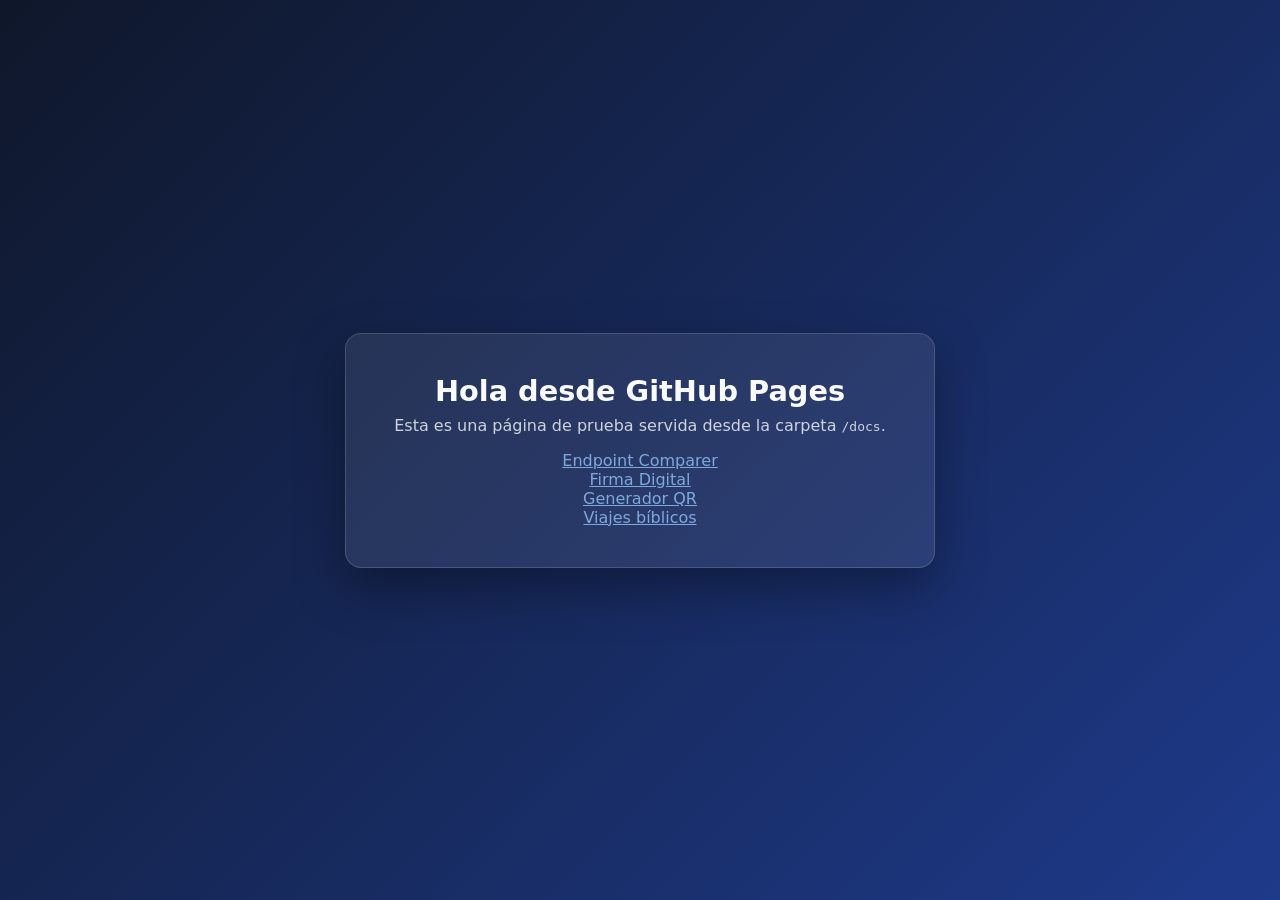
<file: docs/index.html>
<!DOCTYPE html>
<html lang="es">
<head>
  <meta charset="UTF-8">
  <meta name="viewport" content="width=device-width, initial-scale=1.0">
  <title>Página de prueba - GitHub Pages</title>
  <style>
    body {
      font-family: system-ui, -apple-system, Segoe UI, Roboto, sans-serif;
      margin: 0;
      min-height: 100vh;
      display: flex;
      align-items: center;
      justify-content: center;
      background: linear-gradient(135deg, #0f172a, #1e3a8a);
      color: #f8fafc;
    }
    .card {
      text-align: center;
      padding: 2.5rem 3rem;
      background: rgba(255, 255, 255, 0.08);
      border: 1px solid rgba(255, 255, 255, 0.15);
      border-radius: 16px;
      box-shadow: 0 20px 50px rgba(0, 0, 0, 0.35);
    }
    h1 { margin: 0 0 0.5rem; font-size: 1.8rem; }
    p { margin: 0; opacity: 0.8; }
  </style>
</head>
<body>
  <div class="card">
    <h1>Hola desde GitHub Pages</h1>
    <p>Esta es una página de prueba servida desde la carpeta <code>/docs</code>.</p>
    <p style="margin-top:1rem;">
      <a href="comparer.html" style="color:#93c5fd;">Endpoint Comparer</a><br>
      <a href="firma-digital.html" style="color:#93c5fd;">Firma Digital</a><br>
      <a href="qr.html" style="color:#93c5fd;">Generador QR</a><br>
      <a href="viajes-biblicos/" style="color:#93c5fd;">Viajes bíblicos</a>
    </p>
  </div>
</body>
</html>
</file>
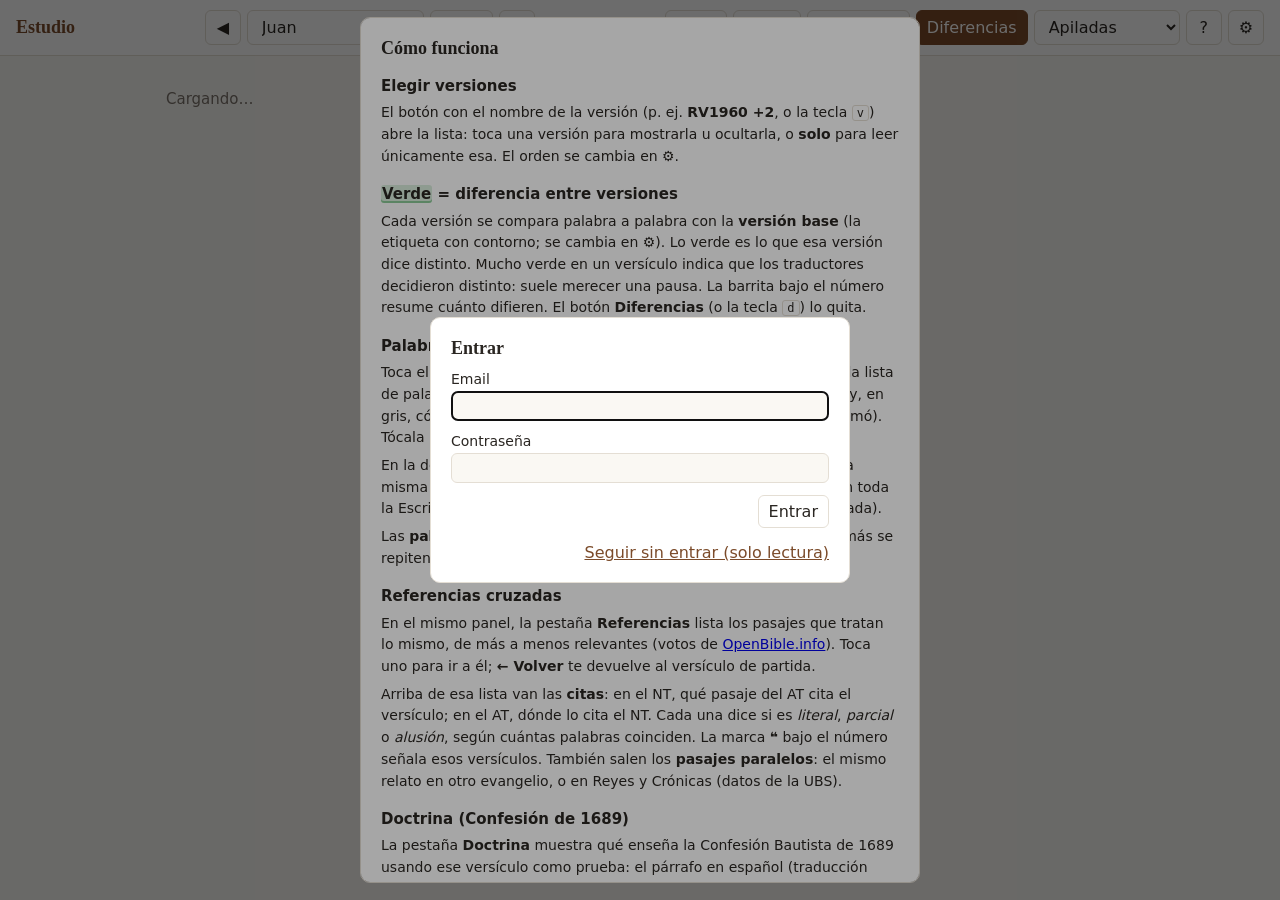
<file: docs/estudio/index.html>
<!DOCTYPE html>
<html lang="es">
<head>
  <meta charset="utf-8">
  <meta name="viewport" content="width=device-width, initial-scale=1">
  <title>Estudio Multi-Traducción</title>
  <link rel="stylesheet" href="styles.css">
  <style id="note-highlights"></style>
</head>
<body>
  <header class="bar">
    <h1 class="brand">Estudio</h1>
    <nav class="nav">
      <button id="prev" class="icon" title="Capítulo anterior (←)" aria-label="Capítulo anterior">◀</button>
      <select id="book" aria-label="Libro"></select>
      <select id="chapter" aria-label="Capítulo"></select>
      <button id="next" class="icon" title="Capítulo siguiente (→)" aria-label="Capítulo siguiente">▶</button>
    </nav>
    <div class="tools">
      <button id="sync" class="sync" data-state="ok">…</button>
      <button id="open-notes" title="Todas las notas">Notas</button>
      <button id="open-versions" popovertarget="versions-pop" title="Elegir versiones (v)" aria-label="Elegir versiones"></button>
      <button id="toggle-diff" class="toggle" title="Resaltar diferencias con la versión base (d)" aria-pressed="true">Diferencias</button>
      <select id="view" title="Vista" aria-label="Vista">
        <option value="rows">Apiladas</option>
        <option value="side">Lado a lado</option>
        <option value="columns">Texto corrido</option>
      </select>
      <button id="open-help" class="icon" title="Cómo funciona" aria-label="Cómo funciona">?</button>
      <button id="open-settings" class="icon" title="Configuración" aria-label="Configuración">⚙</button>
    </div>
  </header>

  <main id="reader" aria-live="polite"></main>

  <aside id="panel" class="panel" hidden aria-labelledby="panel-title">
    <header class="panel-head">
      <h2 id="panel-title"></h2>
      <button id="panel-close" class="icon" title="Cerrar (Esc)" aria-label="Cerrar">✕</button>
    </header>
    <div id="panel-body" class="panel-body"></div>
  </aside>

  <dialog id="settings">
    <form method="dialog">
      <h2>Configuración</h2>

      <fieldset>
        <legend>Versiones</legend>
        <ul id="version-list" class="version-list"></ul>
      </fieldset>

      <label>Versión base para comparar
        <select id="base-version"></select>
      </label>

      <label class="check"><input id="show-omitted" type="checkbox"> Mostrar tachadas las palabras de la base que otra versión omite</label>

      <label>Tamaño de letra
        <input id="font-size" type="range" min="14" max="26" step="1">
      </label>

      <label>Tema
        <select id="theme">
          <option value="auto">Automático</option>
          <option value="light">Claro</option>
          <option value="dark">Oscuro</option>
        </select>
      </label>

      <label>Notas que se muestran en el capítulo
        <select id="note-filter">
          <option value="all">Las de los dos</option>
          <option value="mine">Solo las mías</option>
          <option value="others">Solo las del otro</option>
        </select>
      </label>

      <fieldset>
        <legend>Cuenta</legend>
        <p id="account-email" class="status"></p>
        <label>Nombre <input id="profile-name" type="text" maxlength="40"></label>
        <label>Color de tus notas <input id="profile-color" type="color"></label>
        <button id="sign-out" type="button" hidden>Cerrar sesión</button>
      </fieldset>

      <p id="settings-error" class="error" hidden>Elige al menos una versión.</p>
      <div class="actions"><button id="close-settings" value="close">Cerrar</button></div>
    </form>
  </dialog>

  <div id="versions-pop" popover>
    <ul id="versions-list" class="qv-list"></ul>
    <button id="versions-settings" type="button" class="link">Ordenar y más ajustes…</button>
  </div>

  <button id="quote-note" class="quote-note" type="button" hidden>✎ Anotar selección</button>

  <dialog id="help">
    <form method="dialog">
      <h2>Cómo funciona</h2>
      <h3>Elegir versiones</h3>
      <p>El botón con el nombre de la versión (p. ej. <b>RV1960 +2</b>, o la tecla <kbd>v</kbd>) abre la lista:
        toca una versión para mostrarla u ocultarla, o <b>solo</b> para leer únicamente esa. El orden se cambia
        en ⚙.</p>
      <h3><mark class="diff-add">Verde</mark> = diferencia entre versiones</h3>
      <p>Cada versión se compara palabra a palabra con la <b>versión base</b> (la etiqueta con contorno;
        se cambia en ⚙). Lo verde es lo que esa versión dice distinto. Mucho verde en un versículo indica
        que los traductores decidieron distinto: suele merecer una pausa. La barrita bajo el número
        resume cuánto difieren. El botón <b>Diferencias</b> (o la tecla <kbd>d</kbd>) lo quita.</p>
      <h3>Palabra original (griego / hebreo)</h3>
      <p>Toca el <b>número del versículo</b> o una <b>palabra en verde</b>: se abre la lista de palabras
        originales del versículo, con su significado en español y, en gris, cómo la traduce la KJV inglesa
        (te ayuda a ubicarla: <i>loved</i> = amó). Tócala para ver la definición completa.</p>
      <p>En la definición, <b>En toda la Biblia</b> lista cada versículo que usa esa misma palabra original,
        agrupado por libro: así ves cómo se usa en toda la Escritura. Necesita haber iniciado sesión
        (busca en la copia privada).</p>
      <p>Las <b>palabras clave</b> bajo el título son los términos originales que más se repiten en el
        capítulo.</p>
      <h3>Referencias cruzadas</h3>
      <p>En el mismo panel, la pestaña <b>Referencias</b> lista los pasajes que tratan lo mismo, de más a
        menos relevantes (votos de <a href="https://www.openbible.info/labs/cross-references/" target="_blank" rel="noopener">OpenBible.info</a>).
        Toca uno para ir a él; <b>← Volver</b> te devuelve al versículo de partida.</p>
      <p>Arriba de esa lista van las <b>citas</b>: en el NT, qué pasaje del AT cita el versículo; en el AT,
        dónde lo cita el NT. Cada una dice si es <i>literal</i>, <i>parcial</i> o <i>alusión</i>, según cuántas
        palabras coinciden. La marca <b>❝</b> bajo el número señala esos versículos. También salen los
        <b>pasajes paralelos</b>: el mismo relato en otro evangelio, o en Reyes y Crónicas (datos de la UBS).</p>
      <h3>Doctrina (Confesión de 1689)</h3>
      <p>La pestaña <b>Doctrina</b> muestra qué enseña la Confesión Bautista de 1689 usando ese versículo
        como prueba: el párrafo en español (traducción propia), con resaltada la frase que apoya, y el original
        en inglés plegado debajo. Bajo el título del capítulo, la barra
        <b>Doctrina (1689)</b> resume los temas de la confesión que se apoyan en este capítulo. Si un
        versículo no aparece, es que la confesión no lo cita, no que no tenga doctrina.</p>
      <h3>Notas</h3>
      <p><b>✎</b> bajo el número añade una nota al versículo. Si seleccionas una frase aparece
        <b>Anotar selección</b>. Al final del capítulo está la reflexión de cada uno.</p>
      <h3>Resaltar versículos</h3>
      <p>Toca el <b>número del versículo</b> y, arriba del panel, elige un color en <b>Resaltar</b>
        (<b>Quitar</b> lo borra). Se ve en todas las versiones y vistas, y se guarda en tu cuenta para
        todos tus dispositivos. Los resaltados son solo tuyos; sin sesión se quedan en este navegador.</p>
      <div class="actions"><button value="close">Entendido</button></div>
    </form>
  </dialog>

  <dialog id="login">
    <h2>Entrar</h2>
    <form id="login-form">
      <label>Email <input id="login-email" type="email" required autocomplete="username"></label>
      <label>Contraseña <input id="login-password" type="password" required autocomplete="current-password"></label>
      <div class="actions"><button type="submit">Entrar</button></div>
    </form>
    <p id="login-msg" class="status"></p>
    <form method="dialog"><div class="actions"><button class="link">Seguir sin entrar (solo lectura)</button></div></form>
  </dialog>

  <dialog id="note-dialog">
    <form id="note-form">
      <h2 id="note-ref"></h2>
      <blockquote id="note-quote" hidden></blockquote>
      <textarea id="note-body" rows="6" placeholder="¿Qué te llamó la atención?"></textarea>
      <div class="actions">
        <button id="note-cancel" type="button">Cancelar</button>
        <button type="submit">Guardar</button>
      </div>
    </form>
  </dialog>

  <dialog id="notes-dialog" class="wide">
    <form method="dialog" class="notes-head">
      <h2>Notas</h2>
      <span id="notes-count" class="status"></span>
      <button class="icon" aria-label="Cerrar">✕</button>
    </form>
    <div class="notes-tools">
      <input id="notes-search" type="search" placeholder="Buscar…">
      <select id="notes-author" aria-label="Autor"></select>
      <select id="notes-order" aria-label="Orden">
        <option value="date">Recientes</option>
        <option value="book">Por libro</option>
      </select>
      <button id="export-md" type="button">Exportar .md</button>
      <button id="export-json" type="button">Copia .json</button>
    </div>
    <div id="notes-list" class="notes-list"></div>
  </dialog>

  <script src="vendor/supabase.js"></script>
  <script src="config.js"></script>
  <script src="data/books.js"></script>
  <script src="data/lbla-fixes.js"></script>
  <script src="data/strongs-es.js"></script>
  <script src="data/lbc1689.js"></script>
  <script src="data/parallels.js"></script>
  <script src="strongs.js"></script>
  <script src="xrefs.js"></script>
  <script src="doctrine.js"></script>
  <script src="notes.js"></script>
  <script src="highlights.js"></script>
  <script src="texts.js"></script>
  <script src="app.js"></script>
</body>
</html>
</file>
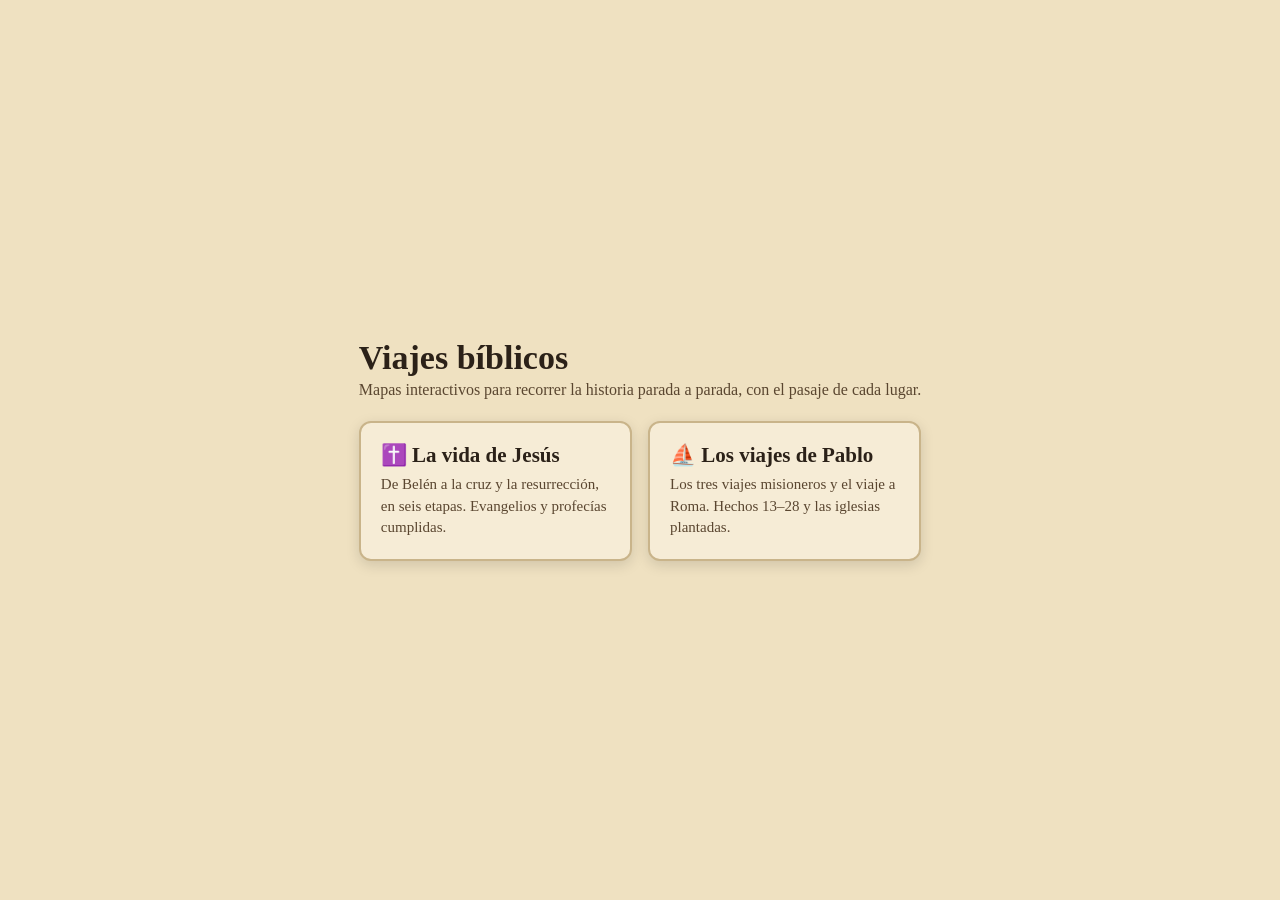
<file: docs/viajes-biblicos/index.html>
<!DOCTYPE html>
<html lang="es">
<head>
<meta charset="utf-8">
<meta name="viewport" content="width=device-width, initial-scale=1">
<title>Viajes bíblicos</title>
<style>
  body { margin:0; min-height:100vh; display:flex; align-items:center; justify-content:center; background:#efe1c1; color:#2b2118; font-family:Georgia,'Times New Roman',serif; }
  main { max-width:720px; padding:24px; }
  h1 { margin:0 0 4px; font-size:34px; }
  p { margin:0 0 22px; color:#5a4630; }
  .grid { display:grid; grid-template-columns:repeat(auto-fit,minmax(260px,1fr)); gap:16px; }
  a { display:block; padding:20px; background:#f6ecd6; border:2px solid #c9b48a; border-radius:12px; color:inherit; text-decoration:none; box-shadow:0 4px 14px #0002; }
  a:hover { border-color:#8a3b12; }
  a b { display:block; font-size:21px; margin-bottom:6px; }
  a span { font-size:15px; line-height:1.45; color:#5a4630; }
</style>
</head>
<body>
<main>
  <h1>Viajes bíblicos</h1>
  <p>Mapas interactivos para recorrer la historia parada a parada, con el pasaje de cada lugar.</p>
  <div class="grid">
    <a href="jesus.html"><b>✝️ La vida de Jesús</b><span>De Belén a la cruz y la resurrección, en seis etapas. Evangelios y profecías cumplidas.</span></a>
    <a href="pablo.html"><b>⛵ Los viajes de Pablo</b><span>Los tres viajes misioneros y el viaje a Roma. Hechos 13–28 y las iglesias plantadas.</span></a>
  </div>
</main>
</body>
</html>
</file>
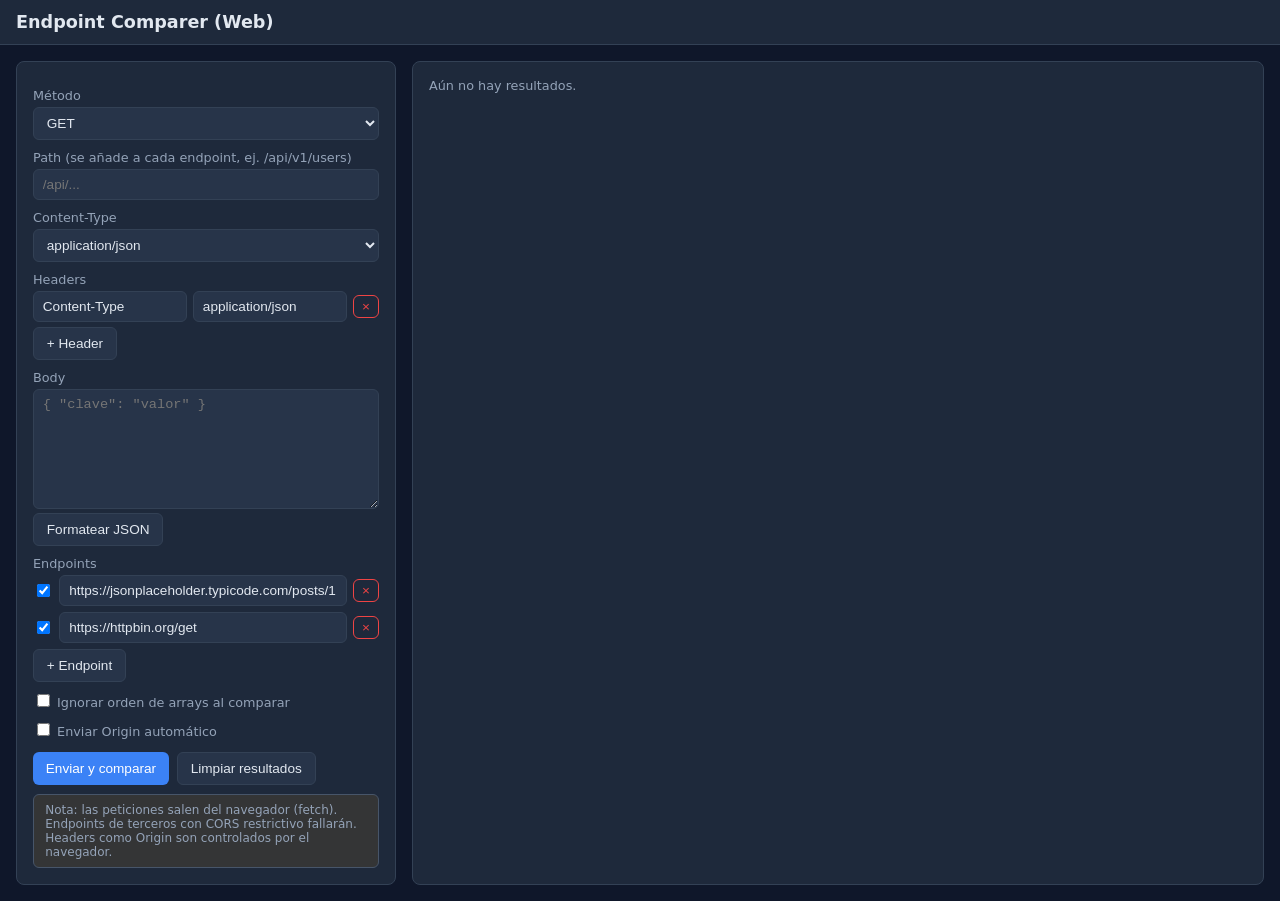
<file: docs/comparer-web.html>
<!DOCTYPE html>
<html lang="es">
<head>
<meta charset="UTF-8">
<meta name="viewport" content="width=device-width, initial-scale=1.0">
<title>Endpoint Comparer (Web)</title>
<style>
  :root { --bg:#0f172a; --panel:#1e293b; --panel2:#273449; --accent:#3b82f6; --text:#e2e8f0; --muted:#94a3b8; --ok:#22c55e; --warn:#f59e0b; --error:#ef4444; }
  * { box-sizing: border-box; }
  body { margin:0; font-family:system-ui,Segoe UI,Roboto,sans-serif; background:var(--bg); color:var(--text); }
  header { padding:.75rem 1rem; background:var(--panel); border-bottom:1px solid #334155; }
  header h1 { margin:0; font-size:1.1rem; }
  .wrap { display:grid; grid-template-columns: 380px 1fr; gap:1rem; padding:1rem; }
  @media(max-width:900px){ .wrap{ grid-template-columns:1fr; } }
  .panel { background:var(--panel); border:1px solid #334155; border-radius:8px; padding:1rem; }
  label { display:block; font-size:.8rem; color:var(--muted); margin:.6rem 0 .25rem; }
  input[type=text], select, textarea { width:100%; background:var(--panel2); border:1px solid #334155; color:var(--text); border-radius:6px; padding:.45rem .55rem; font-size:.85rem; }
  textarea { min-height:120px; font-family:ui-monospace,monospace; }
  .row { display:flex; gap:.5rem; align-items:center; margin-bottom:.35rem; }
  .row input[type=text] { flex:1; }
  button { background:var(--accent); color:#fff; border:0; border-radius:6px; padding:.5rem .8rem; font-size:.85rem; cursor:pointer; }
  button.secondary { background:var(--panel2); color:var(--text); border:1px solid #334155; }
  button.danger { background:transparent; color:var(--error); border:1px solid var(--error); padding:.2rem .5rem; }
  .endpoint-row, .header-row { display:flex; gap:.4rem; align-items:center; margin-bottom:.35rem; }
  .endpoint-row input[type=text], .header-row input[type=text], .header-row select { flex:1; }
  .endpoint-row .en { width:auto; }
  .badge { padding:.15rem .5rem; border-radius:999px; font-size:.72rem; font-weight:600; }
  .badge.ok{ background:rgba(34,197,94,.18); color:var(--ok); }
  .badge.warn{ background:rgba(245,158,11,.18); color:var(--warn); }
  .badge.error{ background:rgba(239,68,68,.18); color:var(--error); }
  .badge.info{ background:rgba(59,130,246,.18); color:var(--accent); }
  .summary { padding:.75rem 1rem; border-radius:8px; margin-bottom:1rem; font-size:.9rem; }
  .summary.same{ background:rgba(34,197,94,.12); border:1px solid var(--ok); }
  .summary.diff{ background:rgba(245,158,11,.12); border:1px solid var(--warn); }
  .summary.error{ background:rgba(239,68,68,.12); border:1px solid var(--error); }
  .summary.hidden{ display:none; }
  .result-card { background:var(--panel2); border:1px solid #334155; border-radius:8px; padding:.75rem; margin-bottom:.6rem; }
  .result-header { display:flex; justify-content:space-between; align-items:center; gap:.5rem; }
  .result-url { font-family:ui-monospace,monospace; font-size:.8rem; word-break:break-all; }
  .result-meta { display:flex; gap:1rem; flex-wrap:wrap; font-size:.78rem; color:var(--muted); margin:.4rem 0; }
  pre { background:#0b1220; border:1px solid #334155; border-radius:6px; padding:.6rem; overflow:auto; max-height:260px; font-size:.78rem; }
  .note { font-size:.75rem; color:var(--muted); background:rgba(245,158,11,.1); border:1px solid #475569; border-radius:6px; padding:.5rem .7rem; margin-top:.6rem; }
  .muted { color:var(--muted); font-size:.8rem; }
  .toolbar { display:flex; gap:.5rem; flex-wrap:wrap; margin-top:.8rem; }
</style>
</head>
<body>
<header><h1>Endpoint Comparer (Web)</h1></header>
<div class="wrap">
  <div class="panel">
    <label for="method">Método</label>
    <select id="method">
      <option>GET</option><option>POST</option><option>PUT</option><option>PATCH</option><option>DELETE</option><option>HEAD</option>
    </select>

    <label for="path">Path (se añade a cada endpoint, ej. /api/v1/users)</label>
    <input type="text" id="path" placeholder="/api/...">

    <label for="contentType">Content-Type</label>
    <select id="contentType">
      <option>application/json</option>
      <option>application/x-www-form-urlencoded</option>
      <option>text/plain</option>
      <option>none</option>
    </select>

    <label>Headers</label>
    <div id="headersList"></div>
    <button class="secondary" id="addHeader" type="button">+ Header</button>

    <label for="body">Body</label>
    <textarea id="body" placeholder='{ "clave": "valor" }'></textarea>
    <button class="secondary" id="formatBody" type="button">Formatear JSON</button>

    <label>Endpoints</label>
    <div id="endpointsList"></div>
    <button class="secondary" id="addEndpoint" type="button">+ Endpoint</button>

    <label><input type="checkbox" id="ignoreArrayOrder"> Ignorar orden de arrays al comparar</label>
    <label><input type="checkbox" id="autoOrigin"> Enviar Origin automático</label>

    <div class="toolbar">
      <button id="sendBtn" type="button">Enviar y comparar</button>
      <button class="secondary" id="clearBtn" type="button">Limpiar resultados</button>
    </div>
    <div class="note" id="corsNote"></div>
  </div>

  <div class="panel">
    <div id="comparisonSummary" class="summary hidden"></div>
    <div id="results"><div class="muted">Aún no hay resultados.</div></div>
  </div>
</div>

<script>
const $ = id => document.getElementById(id);
const endpointsList = $('endpointsList');
const headersList = $('headersList');

// ---- Núcleo de comparación (replicado de comparer.js) ----
function normalizeJson(value, ignoreArrayOrder=false){
  if(Array.isArray(value)){
    const items = value.map(v=>normalizeJson(v,ignoreArrayOrder));
    if(ignoreArrayOrder) items.sort((a,b)=>{const sa=JSON.stringify(a),sb=JSON.stringify(b);return sa<sb?-1:sa>sb?1:0;});
    return items;
  }
  if(value!==null && typeof value==='object'){
    return Object.keys(value).sort().reduce((acc,k)=>{acc[k]=normalizeJson(value[k],ignoreArrayOrder);return acc;},{});
  }
  return value;
}
function hashString(str){
  let h1=0xdeadbeef,h2=0x41c6ce57;
  for(let i=0;i<str.length;i++){const ch=str.charCodeAt(i);h1=Math.imul(h1^ch,2654435761);h2=Math.imul(h2^ch,1597334677);}
  h1=Math.imul(h1^(h1>>>16),2246822507)^Math.imul(h2^(h2>>>13),3266489909);
  h2=Math.imul(h2^(h2>>>16),2246822507)^Math.imul(h1^(h1>>>13),3266489909);
  return (h2>>>0).toString(16).padStart(8,'0')+(h1>>>0).toString(16).padStart(8,'0');
}
function computeBodyHash(body,ignoreArrayOrder=false){
  if(body===null||body===undefined||body==='')return'';
  try{const parsed=JSON.parse(body);return hashString(JSON.stringify(normalizeJson(parsed,ignoreArrayOrder)));}
  catch{return hashString(String(body));}
}
function encodeBody(body,contentType){
  if(!body)return body;
  if(contentType==='application/x-www-form-urlencoded'){
    try{return new URLSearchParams(JSON.parse(body)).toString();}catch{return body;}
  }
  return body;
}
function escapeHtml(s){return String(s).replace(/&/g,'&amp;').replace(/</g,'&lt;').replace(/>/g,'&gt;').replace(/"/g,'&quot;');}

// ---- UI helpers ----
function addEndpointRow(value='',enabled=true){
  const row=document.createElement('div');
  row.className='endpoint-row';
  row.innerHTML=`<input type="checkbox" class="en"${enabled?' checked':''} title="Habilitar"><input type="text" placeholder="https://api.ejemplo.com" value="${escapeHtml(value)}"><button class="danger" type="button" title="Eliminar">×</button>`;
  row.querySelector('.danger').addEventListener('click',()=>{row.remove();saveState();});
  endpointsList.appendChild(row);
}
function addHeaderRow(key='',value=''){
  const row=document.createElement('div');
  row.className='header-row';
  row.innerHTML=`<input type="text" class="hk" placeholder="Header" value="${escapeHtml(key)}"><input type="text" class="hv" placeholder="Valor" value="${escapeHtml(value)}"><button class="danger" type="button">×</button>`;
  row.querySelector('.danger').addEventListener('click',()=>{row.remove();saveState();});
  headersList.appendChild(row);
}
function parseHeaders(){
  const h={};
  headersList.querySelectorAll('.header-row').forEach(r=>{
    const k=r.querySelector('.hk').value.trim(),v=r.querySelector('.hv').value.trim();
    if(k)h[k]=v;
  });
  return h;
}
function buildHeaders(url){
  const method=$('method').value;
  const ct=$('contentType').value;
  const headers=parseHeaders();
  if(['GET','HEAD'].includes(method)){
    Object.keys(headers).forEach(k=>{if(k.toLowerCase()==='content-type')delete headers[k];});
  } else if(ct!=='none'){
    headers['Content-Type']=ct;
  }
  if($('autoOrigin').checked){
    try{const u=new URL(url);headers['Origin']=`${u.protocol}//${u.host}`;}catch{}
  }
  // ponytail: el navegador bloquea headers prohibidos (Origin, etc.) en fetch
  return headers;
}
function getBody(){
  const method=$('method').value;
  if(['GET','HEAD'].includes(method))return undefined;
  const ct=$('contentType').value;
  const body=$('body').value;
  return encodeBody(body,ct)||undefined;
}

// ponytail: usa fetch del navegador (CORS aplica en endpoints de terceros)
async function fetchEndpoint(url){
  const method=$('method').value;
  const headers=buildHeaders(url);
  const body=getBody();
  const start=performance.now();
  try{
    const res=await fetch(url,{method,headers,body});
    const text=await res.text();
    let pretty=text;
    const ctHeader=res.headers.get('content-type')||'';
    if(ctHeader.includes('application/json')){try{pretty=JSON.stringify(JSON.parse(text),null,2);}catch{}}
    const out={ok:res.ok,status:res.status,statusText:res.statusText||'',duration:Math.round(performance.now()-start),headers:Object.fromEntries(res.headers.entries()),body:pretty,error:null};
    return out;
  }catch(err){
    return {ok:false,status:0,statusText:'Network Error',duration:Math.round(performance.now()-start),headers:{},body:'',error:err.message};
  }
}

// ---- Render ----
function statusClass(s){return s>=200&&s<300?'ok':s>=300&&s<400?'warn':s>=400?'error':'info';}
function renderSummary(results){
  const sum=$('comparisonSummary');
  const done=results.filter(r=>!r.pending);
  if(!results.length||!done.length){sum.classList.add('hidden');return;}
  const errors=done.filter(r=>r.error);
  const okCount=done.filter(r=>r.ok).length;
  const httpErrors=done.filter(r=>!r.error&&!r.ok).length;
  if(errors.length){
    const parts=[];if(okCount)parts.push(`${okCount} respondieron bien`);if(httpErrors)parts.push(`${httpErrors} con error HTTP`);
    parts.push(`${errors.length} fallaron (${errors.map(e=>e.statusText||'error').join(', ')})`);
    sum.className='summary error';sum.innerHTML=`⚠️ Incompleto: ${parts.join(' · ')}.`;return;
  }
  if(httpErrors){
    sum.className='summary diff';sum.innerHTML=`⚠️ ${httpErrors} de ${done.length} con error HTTP (status >= 400).`;return;
  }
  const uniqH=new Set(done.map(r=>r.bodyHash)).size;
  const uniqS=new Set(done.map(r=>r.status)).size;
  if(uniqH===1&&uniqS===1){
    sum.className='summary same';sum.innerHTML=`✅ Todas equivalentes (${done.length} endpoints, mismo hash).`;
  }else{
    const g=new Map();done.forEach(r=>{const key=`${r.status}|${r.bodyHash||'nohash'}`;if(!g.has(key))g.set(key,[]);g.get(key).push(r.url);});
    const labels=['A','B','C','D','E','F'];let i=0;const lines=[];
    g.forEach((urls,key)=>{const[status,hash]=key.split('|');const l=labels[i]||`G${i+1}`;
      lines.push(`<div style="margin-top:.25rem"><strong>${l}</strong> (status ${status}, hash ${hash!=='nohash'?hash.slice(0,12):'-'}): ${urls.map(escapeHtml).join(', ')}</div>`);i++;});
    sum.className='summary diff';
    sum.innerHTML=`⚠️ Difieren: ${uniqS>1?`${uniqS} status`:''}${uniqS>1&&uniqH>1?' y ':''}${uniqH>1?`${uniqH} contenidos`:''}. Agrupación:${lines.join('')}`;
  }
}
function renderResults(results){
  renderSummary(results);
  const c=$('results');
  if(!results.length){c.innerHTML='<div class="muted">Aún no hay resultados.</div>';return;}
  c.innerHTML=results.map(r=>{
    if(r.pending)return `<div class="result-card"><div class="result-header"><div class="result-url">${escapeHtml(r.url)}</div><span class="badge info">Pendiente...</span></div></div>`;
    const bc=r.error?'error':statusClass(r.status);
    const bt=r.error?'ERROR':`${r.status} ${r.statusText}`;
    const body=r.error?`<div class="error-msg">${escapeHtml(r.error)}</div>`:`<pre>${escapeHtml(r.body)}</pre>`;
    return `<div class="result-card"><div class="result-header"><div class="result-url">${escapeHtml(r.url)}</div><span class="badge ${bc}">${bt}</span></div><div class="result-meta"><span>⏱ ${r.duration} ms</span><span>${r.ok?'✅ OK':'❌ Falló'}</span>${r.bodyHash?`<span title="Hash del contenido normalizado"># ${r.bodyHash.slice(0,12)}</span>`:''}</div>${body}</div>`;
  }).join('');
}

// ---- Acciones ----
$('addEndpoint').addEventListener('click',()=>addEndpointRow());
$('addHeader').addEventListener('click',()=>addHeaderRow());
$('formatBody').addEventListener('click',()=>{const b=$('body');try{b.value=JSON.stringify(JSON.parse(b.value),null,2);}catch(e){alert('No es JSON válido: '+e.message);}});
$('clearBtn').addEventListener('click',()=>{$('results').innerHTML='<div class="muted">Aún no hay resultados.</div>';$('comparisonSummary').classList.add('hidden');});

$('sendBtn').addEventListener('click',async()=>{
  const path=$('path').value.trim();
  const endpoints=Array.from(endpointsList.querySelectorAll('.endpoint-row'))
    .filter(r=>r.querySelector('.en').checked)
    .map(r=>r.querySelector('input[type=text]').value.trim()).filter(Boolean)
    .map(u=>u.replace(/\/$/,'')+(path.startsWith('/')?path:'/'+path));
  if(!endpoints.length){alert('Añade al menos un endpoint habilitado.');return;}
  const ignore=$('ignoreArrayOrder').checked;
  let results=endpoints.map(u=>({pending:true,url:u}));
  renderResults(results);
  const promises=endpoints.map(async(u,i)=>{
    try{
      const res=await fetchEndpoint(u);
      results[i]={...res,url:u,bodyHash:res.error?null:computeBodyHash(res.body,ignore)};
    }catch(err){
      results[i]={ok:false,status:0,statusText:'Unexpected',duration:0,headers:{},body:'',error:err.message,url:u};
    }
    renderResults(results);
  });
  await Promise.allSettled(promises);
});

// ---- Persistencia en localStorage ----
const STORAGE_KEY='endpoint-comparer-state';
function saveState(){
  const headers=Array.from(headersList.querySelectorAll('.header-row')).map(r=>({k:r.querySelector('.hk').value,v:r.querySelector('.hv').value}));
  const endpoints=Array.from(endpointsList.querySelectorAll('.endpoint-row')).map(r=>({url:r.querySelector('input[type=text]').value,enabled:r.querySelector('.en').checked}));
  const state={method:$('method').value,path:$('path').value,contentType:$('contentType').value,body:$('body').value,ignoreArrayOrder:$('ignoreArrayOrder').checked,autoOrigin:$('autoOrigin').checked,headers,endpoints};
  try{localStorage.setItem(STORAGE_KEY,JSON.stringify(state));}catch{}
}
function loadState(){
  let state;try{state=JSON.parse(localStorage.getItem(STORAGE_KEY)||'null');}catch{state=null;}
  if(!state||!state.endpoints||!state.endpoints.length){addEndpointRow('https://jsonplaceholder.typicode.com/posts/1');addEndpointRow('https://httpbin.org/get');addHeaderRow('Content-Type','application/json');return;}
  $('method').value=state.method||'GET';
  $('path').value=state.path||'';
  $('contentType').value=state.contentType||'application/json';
  $('body').value=state.body||'';
  $('ignoreArrayOrder').checked=!!state.ignoreArrayOrder;
  $('autoOrigin').checked=!!state.autoOrigin;
  (state.headers||[]).forEach(h=>addHeaderRow(h.k,h.v));
  (state.endpoints||[]).forEach(e=>addEndpointRow(e.url,!!e.enabled));
}

// ---- Init ----
$('corsNote').textContent='Nota: las peticiones salen del navegador (fetch). Endpoints de terceros con CORS restrictivo fallarán. Headers como Origin son controlados por el navegador.';
loadState();
// ponytail: persistir en cualquier cambio dentro del panel de configuración
document.querySelector('.panel').addEventListener('input',saveState);
document.querySelector('.panel').addEventListener('change',saveState);
</script>
</body>
</html>
</file>
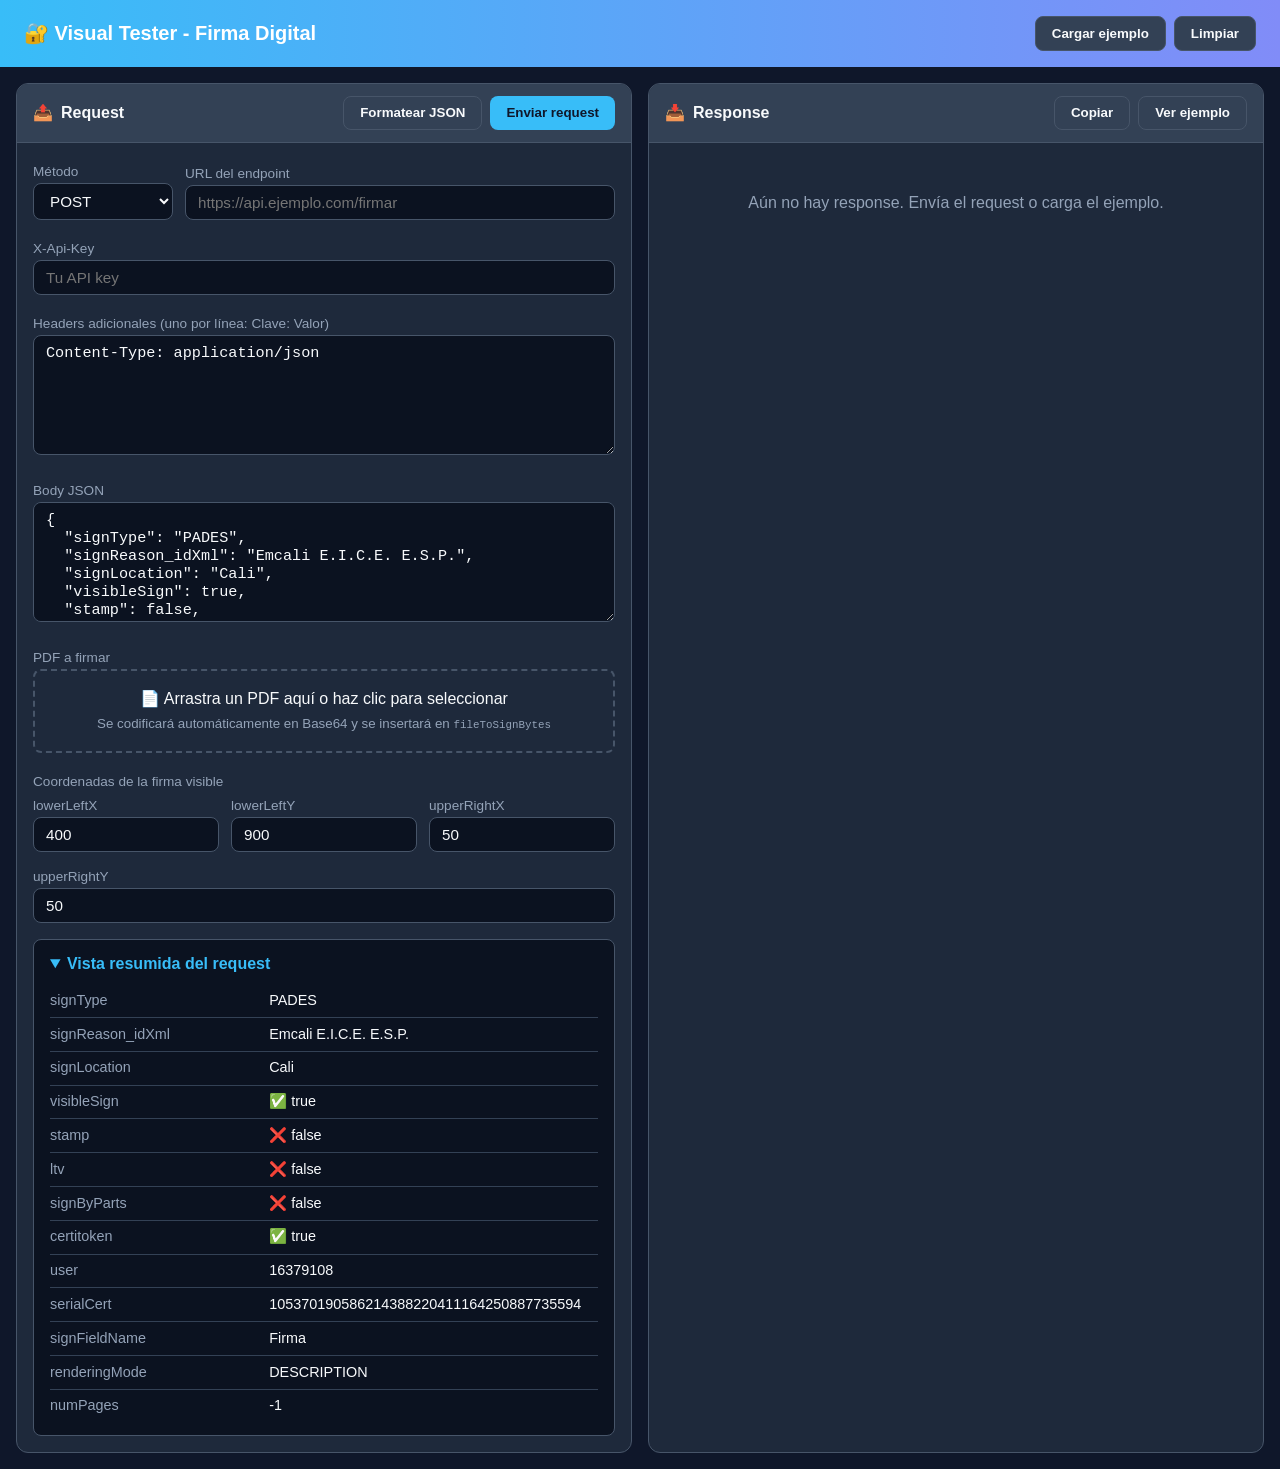
<file: docs/firma-digital.html>
<!DOCTYPE html>
<html lang="es">
<head>
  <meta charset="UTF-8" />
  <meta name="viewport" content="width=device-width, initial-scale=1.0" />
  <title>Visual Tester - Firma Digital</title>
  <style>
    :root {
      --bg: #0f172a;
      --panel: #1e293b;
      --panel-2: #334155;
      --text: #f8fafc;
      --muted: #94a3b8;
      --accent: #38bdf8;
      --accent-2: #818cf8;
      --success: #22c55e;
      --error: #ef4444;
      --warn: #f59e0b;
      --border: #475569;
      --font-mono: "Consolas", "Monaco", "Lucida Console", monospace;
      --font-sans: "Segoe UI", Roboto, Helvetica, Arial, sans-serif;
    }
    * { box-sizing: border-box; }
    body {
      margin: 0;
      font-family: var(--font-sans);
      background: var(--bg);
      color: var(--text);
      line-height: 1.5;
    }
    header {
      padding: 1rem 1.5rem;
      background: linear-gradient(90deg, var(--accent), var(--accent-2));
      color: #fff;
      display: flex;
      align-items: center;
      justify-content: space-between;
      gap: 1rem;
      flex-wrap: wrap;
    }
    header h1 { margin: 0; font-size: 1.25rem; }
    .container {
      display: grid;
      grid-template-columns: 1fr 1fr;
      gap: 1rem;
      padding: 1rem;
      max-width: 1600px;
      margin: 0 auto;
    }
    @media (max-width: 900px) {
      .container { grid-template-columns: 1fr; }
    }
    .panel {
      background: var(--panel);
      border: 1px solid var(--border);
      border-radius: 0.75rem;
      overflow: hidden;
      display: flex;
      flex-direction: column;
      min-height: 70vh;
    }
    .panel-header {
      padding: 0.75rem 1rem;
      background: var(--panel-2);
      border-bottom: 1px solid var(--border);
      display: flex;
      align-items: center;
      justify-content: space-between;
      gap: 0.5rem;
      flex-wrap: wrap;
    }
    .panel-title { font-weight: 600; display: flex; align-items: center; gap: 0.5rem; }
    .panel-body { padding: 1rem; flex: 1; display: flex; flex-direction: column; gap: 1rem; overflow: auto; }
    label { font-size: 0.85rem; color: var(--muted); font-weight: 500; }
    input, select, textarea {
      width: 100%;
      background: #0b1220;
      color: var(--text);
      border: 1px solid var(--border);
      border-radius: 0.5rem;
      padding: 0.5rem 0.75rem;
      font-family: var(--font-sans);
      font-size: 0.95rem;
      outline: none;
    }
    textarea { font-family: var(--font-mono); min-height: 120px; resize: vertical; }
    input:focus, select:focus, textarea:focus { border-color: var(--accent); }
    .row { display: flex; gap: 0.75rem; align-items: flex-end; flex-wrap: wrap; }
    .row > * { flex: 1; min-width: 140px; }
    .btn {
      background: var(--accent);
      color: #0f172a;
      border: none;
      border-radius: 0.5rem;
      padding: 0.55rem 1rem;
      font-weight: 600;
      cursor: pointer;
      transition: filter 0.15s;
      white-space: nowrap;
    }
    .btn:hover { filter: brightness(1.1); }
    .btn.secondary { background: var(--panel-2); color: var(--text); border: 1px solid var(--border); }
    .btn.success { background: var(--success); color: #fff; }
    .btn-group { display: flex; gap: 0.5rem; flex-wrap: wrap; }
    .badge {
      display: inline-flex;
      align-items: center;
      gap: 0.35rem;
      padding: 0.25rem 0.6rem;
      border-radius: 999px;
      font-size: 0.75rem;
      font-weight: 600;
      background: var(--panel-2);
      color: var(--text);
    }
    .badge.success { background: rgba(34,197,94,0.15); color: var(--success); }
    .badge.error { background: rgba(239,68,68,0.15); color: var(--error); }
    .badge.warn { background: rgba(245,158,11,0.15); color: var(--warn); }
    .field-card {
      background: #0b1220;
      border: 1px solid var(--border);
      border-radius: 0.5rem;
      padding: 0.75rem 1rem;
    }
    .field-card summary {
      cursor: pointer;
      font-weight: 600;
      color: var(--accent);
      user-select: none;
    }
    .field-card table { width: 100%; border-collapse: collapse; margin-top: 0.5rem; }
    .field-card td { padding: 0.35rem 0; border-bottom: 1px solid var(--panel-2); font-size: 0.9rem; }
    .field-card td:first-child { color: var(--muted); width: 40%; }
    .field-card tr:last-child td { border-bottom: none; }
    .json-output {
      background: #0b1220;
      border: 1px solid var(--border);
      border-radius: 0.5rem;
      padding: 1rem;
      font-family: var(--font-mono);
      font-size: 0.9rem;
      white-space: pre-wrap;
      word-break: break-word;
      overflow: auto;
      max-height: 60vh;
      min-height: 200px;
    }
    .key { color: #93c5fd; }
    .string { color: #a5f3fc; }
    .number { color: #fca5a5; }
    .boolean { color: #86efac; }
    .null { color: #d8b4fe; }
    .status-line { display: flex; gap: 1rem; align-items: center; flex-wrap: wrap; }
    .toast {
      position: fixed;
      bottom: 1rem;
      right: 1rem;
      background: var(--panel-2);
      border: 1px solid var(--border);
      color: var(--text);
      padding: 0.75rem 1rem;
      border-radius: 0.5rem;
      box-shadow: 0 10px 30px rgba(0,0,0,0.4);
      opacity: 0;
      transform: translateY(10px);
      transition: opacity 0.2s, transform 0.2s;
      pointer-events: none;
      z-index: 1000;
    }
    .toast.show { opacity: 1; transform: translateY(0); }
    .empty-state { color: var(--muted); text-align: center; padding: 2rem; }
    .file-drop {
      border: 2px dashed var(--border);
      border-radius: 0.5rem;
      padding: 1rem;
      text-align: center;
      cursor: pointer;
      transition: border-color 0.15s, background 0.15s;
    }
    .file-drop:hover, .file-drop.dragover {
      border-color: var(--accent);
      background: rgba(56,189,248,0.05);
    }
    .file-drop small { color: var(--muted); }
    .file-info {
      display: flex;
      align-items: center;
      justify-content: space-between;
      gap: 0.75rem;
      font-size: 0.9rem;
      color: var(--text);
      margin-top: 0.5rem;
    }
    .pdf-preview {
      width: 100%;
      height: 360px;
      border: 1px solid var(--border);
      border-radius: 0.5rem;
      background: #fff;
      margin-top: 1rem;
    }
    .pdf-preview embed, .pdf-preview object, .pdf-preview iframe { width: 100%; height: 100%; border: none; }
    #pdfPreview { order: 1; }
    #responseContainer { order: 2; }
  </style>
</head>
<body>
  <header>
    <h1>🔐 Visual Tester - Firma Digital</h1>
    <div class="btn-group">
      <button class="btn secondary" onclick="loadExample()">Cargar ejemplo</button>
      <button class="btn secondary" onclick="clearAll()">Limpiar</button>
    </div>
  </header>

  <div class="container">
    <!-- REQUEST PANEL -->
    <section class="panel">
      <div class="panel-header">
        <div class="panel-title">
          <span>📤</span> Request
        </div>
        <div class="btn-group">
          <button class="btn secondary" onclick="formatRequest()">Formatear JSON</button>
          <button class="btn" onclick="sendRequest()">Enviar request</button>
        </div>
      </div>
      <div class="panel-body">
        <div class="row">
          <div style="flex: 0 0 120px;">
            <label>Método</label>
            <select id="method">
              <option value="POST" selected>POST</option>
              <option value="GET">GET</option>
              <option value="PUT">PUT</option>
              <option value="PATCH">PATCH</option>
              <option value="DELETE">DELETE</option>
            </select>
          </div>
          <div style="flex: 1;">
            <label>URL del endpoint</label>
            <input id="url" type="text" placeholder="https://api.ejemplo.com/firmar" />
          </div>
        </div>

        <div>
          <label>X-Api-Key</label>
          <input id="apiKey" type="text" placeholder="Tu API key" />
        </div>

        <div>
          <label>Headers adicionales (uno por línea: Clave: Valor)</label>
          <textarea id="headers" placeholder="Content-Type: application/json&#10;Authorization: Bearer ..."></textarea>
        </div>

        <div>
          <label>Body JSON</label>
          <textarea id="body" spellcheck="false"></textarea>
        </div>

        <div>
          <label>PDF a firmar</label>
          <input type="file" id="pdfInput" accept=".pdf,application/pdf" hidden onchange="handlePdfSelect(this.files[0])" />
          <div class="file-drop" id="fileDrop" onclick="document.getElementById('pdfInput').click()" ondragover="event.preventDefault(); this.classList.add('dragover')" ondragleave="this.classList.remove('dragover')" ondrop="handlePdfDrop(event)">
            <div>📄 Arrastra un PDF aquí o haz clic para seleccionar</div>
            <small>Se codificará automáticamente en Base64 y se insertará en <code>fileToSignBytes</code></small>
          </div>
          <div id="fileInfo" class="file-info" style="display:none;">
            <span id="fileName"></span>
            <span id="fileSize" class="badge"></span>
            <button class="btn secondary" onclick="clearPdf()">Quitar</button>
          </div>
        </div>

        <div>
          <label>Coordenadas de la firma visible</label>
          <div class="row">
            <div>
              <label>lowerLeftX</label>
              <input id="coordX1" type="number" />
            </div>
            <div>
              <label>lowerLeftY</label>
              <input id="coordY1" type="number" />
            </div>
            <div>
              <label>upperRightX</label>
              <input id="coordX2" type="number" />
            </div>
            <div>
              <label>upperRightY</label>
              <input id="coordY2" type="number" />
            </div>
          </div>
        </div>

        <div class="field-card">
          <details open>
            <summary>Vista resumida del request</summary>
            <table id="requestSummary">
              <tbody>
                <tr><td colspan="2" class="empty-state">Carga un ejemplo para ver el resumen.</td></tr>
              </tbody>
            </table>
          </details>
        </div>
      </div>
    </section>

    <!-- RESPONSE PANEL -->
    <section class="panel">
      <div class="panel-header">
        <div class="panel-title">
          <span>📥</span> Response
        </div>
        <div class="btn-group">
          <button class="btn secondary" onclick="copyResponse()">Copiar</button>
          <button class="btn success" id="downloadSignedPdfBtn" style="display:none;" onclick="downloadSignedPdf()">⬇ Descargar PDF firmado</button>
          <button class="btn secondary" onclick="loadExampleResponse()">Ver ejemplo</button>
        </div>
      </div>
      <div class="panel-body">
        <div class="status-line" id="statusLine" style="display:none;">
          <span class="badge" id="statusBadge">-</span>
          <span class="badge" id="timeBadge">-</span>
          <span class="badge" id="sizeBadge">-</span>
        </div>
        <div id="responseContainer">
          <div class="empty-state">Aún no hay response. Envía el request o carga el ejemplo.</div>
        </div>
        <div id="pdfPreview" class="pdf-preview" style="display:none;">
          <embed id="pdfEmbed" type="application/pdf" />
        </div>
      </div>
    </section>
  </div>

  <div class="toast" id="toast"></div>

  <script>
    const defaultRequest = {
      "signType": "PADES",
      "signReason_idXml": "Emcali E.I.C.E. E.S.P.",
      "signLocation": "Cali",
      "visibleSign": true,
      "stamp": false,
      "ltv": false,
      "signByParts": false,
      "fileToSignBytes": "",
      "certificateParameters": {
        "certitoken": true,
        "password": "WcECbstE6ALbUizg3RJS4Q==",
        "issuerCert": "CN=AC SUB 4096 CERTICAMARA, O=CERTICAMARA S.A, OU=NIT 830084433-7, C=CO, ST=DISTRITO CAPITAL, L=BOGOTA, STREET=www.certicamara.com",
        "serialCert": "105370190586214388220411164250887735594",
        "user": "16379108"
      },
      "imageParameters": {
        "signFieldName": "Firma",
        "contentSignature": "DOCUMENTO FIRMADO DIGITALMENTE - EMCALI EICE ESP.",
        "imageValidation": true,
        "coordinates": {
          "lowerLeftX": 400,
          "lowerLeftY": 900,
          "upperRightX": 50,
          "upperRightY": 50
        },
        "numPages": -1,
        "renderingMode": "DESCRIPTION"
      }
    };

    const defaultResponse = {
      "errores": [],
      "exitoso": true,
      "signResponse": {
        "signedHash": null,
        "uuid": null,
        "signedPath": null,
        "signedBytes": "",
        "timeStamp": null,
        "timeStampSeconds": 0,
        "timeStamped": false
      },
      "listCertificateResponse": null
    };

    let currentPdfFile = null;
    let lastSignedPdfBlobUrl = null;

    function init() {
      document.getElementById('headers').value = 'Content-Type: application/json';
      document.getElementById('body').value = JSON.stringify(defaultRequest, null, 2);
      renderRequestSummary(defaultRequest);
      syncCoordinatesFromBody(defaultRequest);
    }

    function loadExample() {
      document.getElementById('method').value = 'POST';
      document.getElementById('url').value = '';
      document.getElementById('apiKey').value = '';
      document.getElementById('headers').value = 'Content-Type: application/json';
      document.getElementById('body').value = JSON.stringify(defaultRequest, null, 2);
      renderRequestSummary(defaultRequest);
      syncCoordinatesFromBody(defaultRequest);
      showToast('Request de ejemplo cargado');
    }

    function loadExampleResponse() {
      renderResponse(defaultResponse, { status: 200, time: 0, isExample: true });
      showToast('Response de ejemplo cargado');
    }

    function clearAll() {
      document.getElementById('method').value = 'POST';
      document.getElementById('url').value = '';
      document.getElementById('apiKey').value = '';
      document.getElementById('headers').value = '';
      document.getElementById('body').value = '';
      document.getElementById('coordX1').value = '';
      document.getElementById('coordY1').value = '';
      document.getElementById('coordX2').value = '';
      document.getElementById('coordY2').value = '';
      document.getElementById('requestSummary').innerHTML = '<tr><td colspan="2" class="empty-state">Carga un ejemplo para ver el resumen.</td></tr>';
      document.getElementById('responseContainer').innerHTML = '<div class="empty-state">Aún no hay response.</div>';
      document.getElementById('statusLine').style.display = 'none';
      clearPdf();
      clearPdfPreview();
    }

    function handlePdfDrop(event) {
      event.preventDefault();
      document.getElementById('fileDrop').classList.remove('dragover');
      const file = event.dataTransfer.files[0];
      if (file) handlePdfSelect(file);
    }

    function handlePdfSelect(file) {
      if (!file) return;
      if (file.type !== 'application/pdf' && !file.name.toLowerCase().endsWith('.pdf')) {
        showToast('Selecciona un archivo PDF', true);
        return;
      }
      currentPdfFile = file;
      document.getElementById('fileName').textContent = file.name;
      document.getElementById('fileSize').textContent = formatBytes(file.size);
      document.getElementById('fileInfo').style.display = 'flex';

      const reader = new FileReader();
      reader.onload = function () {
        const base64 = reader.result.split(',')[1];
        updateFileToSignBytes(base64);
        showToast('PDF codificado en Base64');
      };
      reader.onerror = function () {
        showToast('Error leyendo el PDF', true);
      };
      reader.readAsDataURL(file);
    }

    function updateFileToSignBytes(base64) {
      const bodyEl = document.getElementById('body');
      try {
        const obj = JSON.parse(bodyEl.value || '{}');
        obj.fileToSignBytes = base64;
        bodyEl.value = JSON.stringify(obj, null, 2);
        renderRequestSummary(obj);
      } catch (e) {
        showToast('No se pudo actualizar fileToSignBytes: ' + e.message, true);
      }
    }

    function clearPdf() {
      currentPdfFile = null;
      document.getElementById('pdfInput').value = '';
      document.getElementById('fileInfo').style.display = 'none';
      const bodyEl = document.getElementById('body');
      try {
        const obj = JSON.parse(bodyEl.value || '{}');
        obj.fileToSignBytes = '';
        bodyEl.value = JSON.stringify(obj, null, 2);
        renderRequestSummary(obj);
      } catch { /* ignore */ }
    }

    function formatBytes(bytes) {
      if (bytes === 0) return '0 B';
      const k = 1024;
      const sizes = ['B', 'KB', 'MB', 'GB'];
      const i = Math.floor(Math.log(bytes) / Math.log(k));
      return parseFloat((bytes / Math.pow(k, i)).toFixed(2)) + ' ' + sizes[i];
    }

    function clearPdfPreview() {
      const preview = document.getElementById('pdfPreview');
      const embed = document.getElementById('pdfEmbed');
      const downloadBtn = document.getElementById('downloadSignedPdfBtn');
      if (lastSignedPdfBlobUrl) {
        URL.revokeObjectURL(lastSignedPdfBlobUrl);
        lastSignedPdfBlobUrl = null;
      }
      embed.src = '';
      preview.style.display = 'none';
      downloadBtn.style.display = 'none';
    }

    function formatRequest() {
      const bodyEl = document.getElementById('body');
      try {
        const obj = JSON.parse(bodyEl.value);
        bodyEl.value = JSON.stringify(obj, null, 2);
        renderRequestSummary(obj);
        syncCoordinatesFromBody(obj);
      } catch (e) {
        showToast('JSON inválido: ' + e.message, true);
      }
    }

    function updateCoordinatesInBody() {
      const bodyEl = document.getElementById('body');
      try {
        const obj = JSON.parse(bodyEl.value || '{}');
        if (!obj.imageParameters) obj.imageParameters = {};
        if (!obj.imageParameters.coordinates) obj.imageParameters.coordinates = {};
        const x1 = document.getElementById('coordX1').value;
        const y1 = document.getElementById('coordY1').value;
        const x2 = document.getElementById('coordX2').value;
        const y2 = document.getElementById('coordY2').value;
        if (x1 !== '') obj.imageParameters.coordinates.lowerLeftX = Number(x1);
        if (y1 !== '') obj.imageParameters.coordinates.lowerLeftY = Number(y1);
        if (x2 !== '') obj.imageParameters.coordinates.upperRightX = Number(x2);
        if (y2 !== '') obj.imageParameters.coordinates.upperRightY = Number(y2);
        bodyEl.value = JSON.stringify(obj, null, 2);
        renderRequestSummary(obj);
      } catch { /* ignore */ }
    }

    function syncCoordinatesFromBody(obj) {
      if (!obj || !obj.imageParameters || !obj.imageParameters.coordinates) {
        document.getElementById('coordX1').value = '';
        document.getElementById('coordY1').value = '';
        document.getElementById('coordX2').value = '';
        document.getElementById('coordY2').value = '';
        return;
      }
      const c = obj.imageParameters.coordinates;
      document.getElementById('coordX1').value = c.lowerLeftX ?? '';
      document.getElementById('coordY1').value = c.lowerLeftY ?? '';
      document.getElementById('coordX2').value = c.upperRightX ?? '';
      document.getElementById('coordY2').value = c.upperRightY ?? '';
    }

    function renderRequestSummary(obj) {
      const tbody = document.getElementById('requestSummary');
      if (!obj || typeof obj !== 'object') {
        tbody.innerHTML = '<tr><td colspan="2" class="empty-state">Request no válido.</td></tr>';
        return;
      }
      const rows = [];
      rows.push(summaryRow('signType', obj.signType));
      rows.push(summaryRow('signReason_idXml', obj.signReason_idXml));
      rows.push(summaryRow('signLocation', obj.signLocation));
      rows.push(summaryRow('visibleSign', obj.visibleSign));
      rows.push(summaryRow('stamp', obj.stamp));
      rows.push(summaryRow('ltv', obj.ltv));
      rows.push(summaryRow('signByParts', obj.signByParts));
      if (obj.certificateParameters) {
        rows.push(summaryRow('certitoken', obj.certificateParameters.certitoken));
        rows.push(summaryRow('user', obj.certificateParameters.user));
        rows.push(summaryRow('serialCert', obj.certificateParameters.serialCert));
      }
      if (obj.imageParameters) {
        rows.push(summaryRow('signFieldName', obj.imageParameters.signFieldName));
        rows.push(summaryRow('renderingMode', obj.imageParameters.renderingMode));
        rows.push(summaryRow('numPages', obj.imageParameters.numPages));
      }
      tbody.innerHTML = rows.join('');
    }

    function summaryRow(key, value) {
      let display = value;
      if (value === null) display = 'null';
      else if (typeof value === 'boolean') display = value ? '✅ true' : '❌ false';
      else if (typeof value === 'string' && value.length > 80) display = value.substring(0, 80) + '…';
      return `<tr><td>${key}</td><td>${display}</td></tr>`;
    }

    function parseHeaders() {
      const raw = document.getElementById('headers').value;
      const headers = {};
      if (raw.trim()) {
        raw.split('\n').forEach(line => {
          const idx = line.indexOf(':');
          if (idx > 0) {
            const key = line.substring(0, idx).trim();
            const val = line.substring(idx + 1).trim();
            if (key) headers[key] = val;
          }
        });
      }
      const apiKey = document.getElementById('apiKey').value.trim();
      if (apiKey) headers['X-Api-Key'] = apiKey;
      return headers;
    }

    async function sendRequest() {
      const method = document.getElementById('method').value;
      const url = document.getElementById('url').value.trim();
      const bodyEl = document.getElementById('body');
      const responseContainer = document.getElementById('responseContainer');
      const statusLine = document.getElementById('statusLine');

      if (!url) {
        showToast('Escribe la URL del endpoint', true);
        document.getElementById('url').focus();
        return;
      }

      let bodyObj;
      try {
        bodyObj = JSON.parse(bodyEl.value);
        renderRequestSummary(bodyObj);
      } catch (e) {
        showToast('JSON del body inválido: ' + e.message, true);
        return;
      }

      const headers = parseHeaders();
      if (!headers['Content-Type'] && !headers['content-type']) {
        headers['Content-Type'] = 'application/json';
      }

      responseContainer.innerHTML = '<div class="empty-state">Enviando…</div>';
      statusLine.style.display = 'none';

      const start = performance.now();
      try {
        const res = await fetch(url, {
          method,
          headers,
          body: method === 'GET' ? undefined : JSON.stringify(bodyObj)
        });
        const time = Math.round(performance.now() - start);
        const text = await res.text();
        let data;
        try {
          data = JSON.parse(text);
        } catch {
          data = { rawResponse: text };
        }
        renderResponse(data, { status: res.status, time, size: text.length });
      } catch (err) {
        renderResponse({ error: err.message, hint: 'Revisa CORS, la URL o tu conexión de red.' }, { status: 0, time: Math.round(performance.now() - start), isError: true });
      }
    }

    function renderResponse(data, meta) {
      const statusLine = document.getElementById('statusLine');
      const statusBadge = document.getElementById('statusBadge');
      const timeBadge = document.getElementById('timeBadge');
      const sizeBadge = document.getElementById('sizeBadge');
      const container = document.getElementById('responseContainer');

      clearPdfPreview();

      statusLine.style.display = 'flex';
      statusBadge.textContent = meta.status === 0 ? 'Error de red' : `HTTP ${meta.status}`;
      statusBadge.className = 'badge ' + (meta.status >= 200 && meta.status < 300 ? 'success' : meta.status === 0 ? 'error' : 'warn');
      timeBadge.textContent = `⏱ ${meta.time} ms`;
      sizeBadge.textContent = meta.size !== undefined ? `📦 ${meta.size} bytes` : (meta.isExample ? 'ejemplo' : '-');

      const json = JSON.stringify(data, null, 2);

      // Orden visual deseado: PDF firmado → resumen visual → JSON raw
      container.innerHTML = '';

      // 1. PDF firmado (se muestra arriba gracias a flex order)
      if (data && data.signResponse && typeof data.signResponse.signedBytes === 'string' && data.signResponse.signedBytes.length > 0) {
        showSignedPdf(data.signResponse.signedBytes);
      }

      // 2. Resumen visual de campos clave
      if (data && typeof data === 'object' && !data.error && !data.rawResponse) {
        const summary = document.createElement('div');
        summary.className = 'field-card';
        summary.style.marginTop = '1rem';
        const rows = [];
        rows.push(summaryRow('exitoso', data.exitoso));
        rows.push(summaryRow('errores', Array.isArray(data.errores) ? data.errores.length + ' errores' : data.errores));
        if (data.signResponse) {
          rows.push(summaryRow('signedBytes', data.signResponse.signedBytes ? `${data.signResponse.signedBytes.length} caracteres` : 'vacío'));
          rows.push(summaryRow('timeStamped', data.signResponse.timeStamped));
        }
        summary.innerHTML = `<details open><summary>Resumen visual</summary><table>${rows.join('')}</table></details>`;
        container.appendChild(summary);
      }

      // 3. JSON raw
      const pre = document.createElement('pre');
      pre.className = 'json-output';
      pre.style.marginTop = '1rem';
      pre.innerHTML = syntaxHighlight(json);
      container.appendChild(pre);
    }

    function showSignedPdf(base64) {
      const preview = document.getElementById('pdfPreview');
      const embed = document.getElementById('pdfEmbed');
      const downloadBtn = document.getElementById('downloadSignedPdfBtn');
      const dataUrl = 'data:application/pdf;base64,' + base64;

      try {
        const blob = base64ToBlob(base64, 'application/pdf');
        if (lastSignedPdfBlobUrl) URL.revokeObjectURL(lastSignedPdfBlobUrl);
        lastSignedPdfBlobUrl = URL.createObjectURL(blob);
        embed.src = lastSignedPdfBlobUrl;
        preview.style.display = 'block';
        downloadBtn.style.display = 'inline-flex';
      } catch (e) {
        showToast('No se pudo renderizar el PDF: ' + e.message, true);
      }
    }

    function downloadSignedPdf() {
      if (!lastSignedPdfBlobUrl) return;
      const link = document.createElement('a');
      link.href = lastSignedPdfBlobUrl;
      link.download = 'documento-firmado.pdf';
      document.body.appendChild(link);
      link.click();
      document.body.removeChild(link);
      showToast('Descargando PDF firmado');
    }

    function base64ToBlob(base64, contentType) {
      const byteCharacters = atob(base64);
      const byteArrays = [];
      for (let offset = 0; offset < byteCharacters.length; offset += 512) {
        const slice = byteCharacters.slice(offset, offset + 512);
        const byteNumbers = new Array(slice.length);
        for (let i = 0; i < slice.length; i++) {
          byteNumbers[i] = slice.charCodeAt(i);
        }
        byteArrays.push(new Uint8Array(byteNumbers));
      }
      return new Blob(byteArrays, { type: contentType });
    }

    function syntaxHighlight(json) {
      return json
        .replace(/&/g, '&amp;')
        .replace(/</g, '&lt;')
        .replace(/>/g, '&gt;')
        .replace(/("(?:[^"\\]|\\.)*")(\s*:\s*)?/g, function (match, p1, p2) {
          return '<span class="string">' + p1 + '</span>' + (p2 ? '<span class="key">:</span>' : '');
        })
        .replace(/\b(true|false)\b/g, '<span class="boolean">$1</span>')
        .replace(/\b(null)\b/g, '<span class="null">$1</span>')
        .replace(/\b(\d+(?:\.\d+)?)\b/g, '<span class="number">$1</span>');
    }

    function copyResponse() {
      const pre = document.querySelector('#responseContainer pre');
      if (!pre) return;
      const text = pre.textContent;
      navigator.clipboard.writeText(text).then(() => showToast('Response copiado'));
    }

    function showToast(msg, isError) {
      const toast = document.getElementById('toast');
      toast.textContent = msg;
      toast.style.borderColor = isError ? 'var(--error)' : 'var(--accent)';
      toast.classList.add('show');
      setTimeout(() => toast.classList.remove('show'), 2500);
    }

    document.getElementById('body').addEventListener('input', function () {
      try {
        const obj = JSON.parse(this.value);
        renderRequestSummary(obj);
        syncCoordinatesFromBody(obj);
      } catch { /* ignore while typing */ }
    });

    ['coordX1', 'coordY1', 'coordX2', 'coordY2'].forEach(id => {
      document.getElementById(id).addEventListener('input', updateCoordinatesInBody);
    });

    init();
  </script>
</body>
</html>
</file>
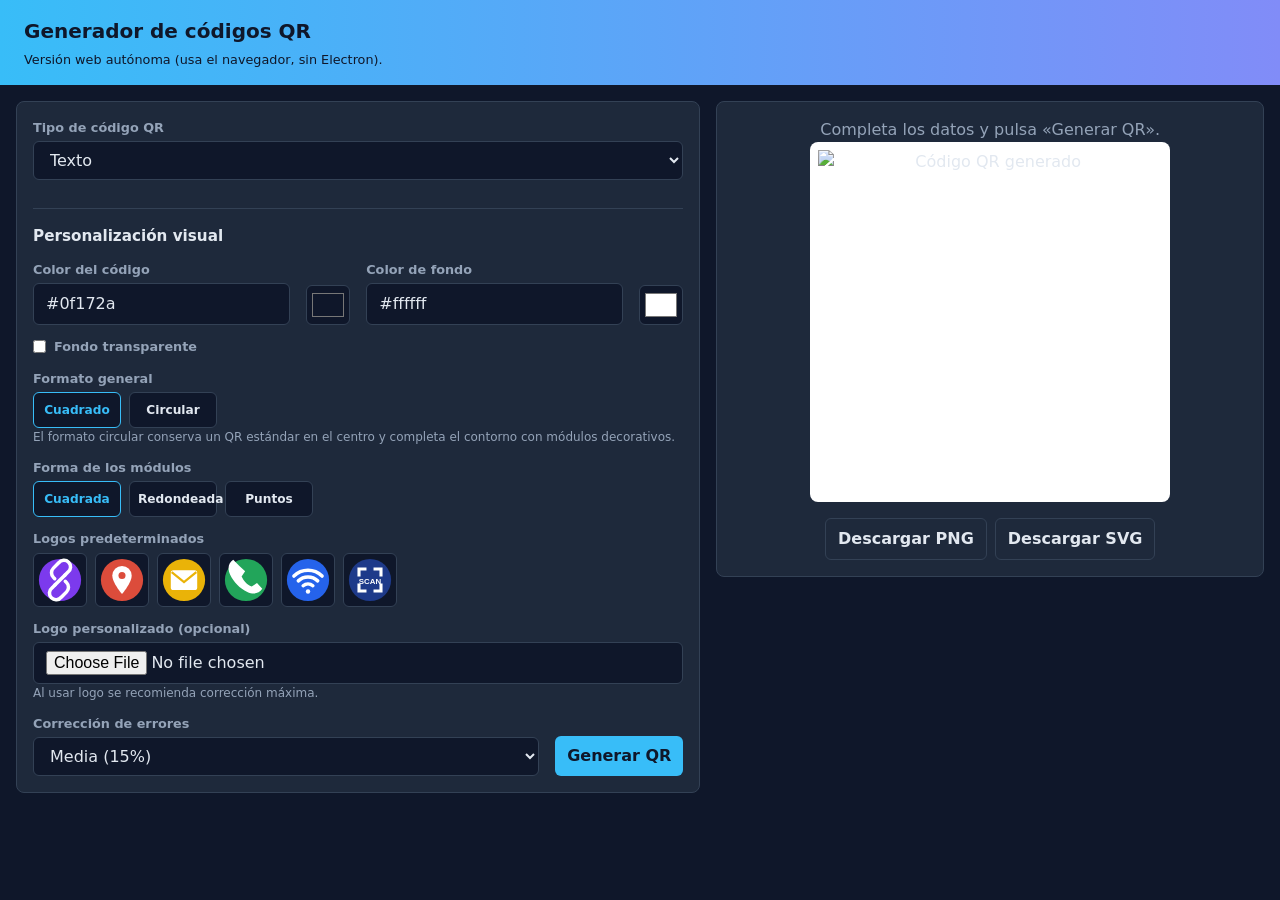
<file: docs/qr-web.html>
<!DOCTYPE html>
<html lang="es">
<head>
  <meta charset="UTF-8" />
  <meta name="viewport" content="width=device-width, initial-scale=1.0" />
  <title>Generador de códigos QR (Web)</title>
  <style>
    :root {
      --bg: #0f172a;
      --panel: #1e293b;
      --text: #e2e8f0;
      --muted: #94a3b8;
      --accent: #38bdf8;
      --border: #334155;
      --font-sans: ui-sans-serif, system-ui, -apple-system, BlinkMacSystemFont, "Segoe UI", Roboto, sans-serif;
      --font-mono: ui-monospace, SFMono-Regular, Menlo, Monaco, Consolas, monospace;
    }
    * { box-sizing: border-box; }
    body {
      margin: 0;
      font-family: var(--font-sans);
      background: var(--bg);
      color: var(--text);
      line-height: 1.5;
    }
    header {
      padding: 1rem 1.5rem;
      background: linear-gradient(90deg, #38bdf8, #818cf8);
      color: #0f172a;
    }
    header h1 { margin: 0; font-size: 1.25rem; }
    header p { margin: 0.25rem 0 0; font-size: 0.8rem; }
    section {
      background: var(--panel);
      border: 1px solid var(--border);
      border-radius: 0.5rem;
      padding: 1rem;
    }
    label { display: block; font-size: 0.8rem; color: var(--muted); margin-bottom: 0.25rem; font-weight: 600; }
    input, select, textarea, button {
      font: inherit; color: var(--text); background: var(--bg);
      border: 1px solid var(--border); border-radius: 0.375rem; padding: 0.5rem 0.75rem; width: 100%;
    }
    input:focus, select:focus, textarea:focus { outline: none; border-color: var(--accent); }
    textarea { resize: both; font-family: var(--font-mono); min-height: 80px; }
    button { cursor: pointer; background: var(--accent); color: #0f172a; border: none; font-weight: 600; width: auto; }
    button:hover { opacity: 0.9; }
    button.secondary { background: transparent; color: var(--text); border: 1px solid var(--border); }
    .field { display: flex; flex-direction: column; flex: 1; min-width: 140px; }
    .row { display: flex; gap: 1rem; align-items: flex-end; flex-wrap: wrap; }
    .checkbox-field { display: flex; align-items: center; gap: 0.5rem; margin-top: 0.75rem; }
    .checkbox-field input { width: auto; margin: 0; }
    .hidden { display: none; }
    .note { font-size: 0.8rem; color: var(--muted); margin-top: 0.75rem; }
    small { color: var(--muted); font-size: 0.75rem; }
    /* QR */
    .qr-layout { display: grid; grid-template-columns: minmax(320px, 1fr) minmax(300px, 0.8fr); gap: 1rem; align-items: start; padding: 1rem; }
    .qr-form { display: flex; flex-direction: column; gap: 0.75rem; }
    .qr-preview { min-height: 400px; display: flex; flex-direction: column; align-items: center; justify-content: center; text-align: center; }
    .qr-preview img { display: block; width: min(100%, 360px); aspect-ratio: 1; object-fit: contain; background: white; border-radius: 0.5rem; padding: 0.5rem; }
    .qr-preview .empty-state { color: var(--muted); }
    .qr-payload { width: 100%; max-height: 110px; overflow: auto; white-space: pre-wrap; word-break: break-word; font-family: var(--font-mono); font-size: 0.78rem; color: var(--muted); background: var(--bg); border: 1px solid var(--border); border-radius: 0.375rem; padding: 0.6rem; margin-top: 0.75rem; text-align: left; }
    .qr-actions { display: flex; gap: 0.5rem; flex-wrap: wrap; margin-top: 1rem; justify-content: center; }
    .qr-design { border-top: 1px solid var(--border); padding-top: 1rem; margin-top: 0.25rem; }
    .qr-design h3 { margin: 0 0 0.75rem; font-size: 0.95rem; }
    .qr-style-options { display: flex; gap: 0.5rem; }
    .qr-style-option { width: 88px; padding: 0.5rem; font-size: 0.76rem; background: var(--bg); color: var(--text); border: 1px solid var(--border); }
    .qr-style-option.active { border-color: var(--accent); color: var(--accent); }
    input[type="color"] { width: 44px; min-width: 44px; height: 40px; padding: 3px; }
    .qr-logo-preview { width: 48px; height: 48px; object-fit: contain; background: white; border-radius: 0.375rem; padding: 3px; }
    .qr-logo-gallery { display: flex; gap: 0.5rem; flex-wrap: wrap; }
    .qr-logo-choice { width: 54px; height: 54px; padding: 4px; background: var(--bg); border: 1px solid var(--border); }
    .qr-logo-choice.active { border-color: var(--accent); box-shadow: 0 0 0 1px var(--accent); }
    .qr-logo-choice img { width: 100%; height: 100%; object-fit: contain; }
    @media (max-width: 900px) { .qr-layout { grid-template-columns: 1fr; } }
  </style>
</head>
<body>
  <header>
    <h1>Generador de códigos QR</h1>
    <p>Versión web autónoma (usa el navegador, sin Electron).</p>
  </header>

  <div class="qr-layout">
    <section>
      <div class="qr-form">
        <div class="field">
          <label for="qr-type">Tipo de código QR</label>
          <select id="qr-type">
            <option value="text">Texto</option><option value="url">URL</option><option value="email">Email</option>
            <option value="phone">Teléfono</option><option value="sms">SMS</option><option value="wifi">Wi-Fi</option>
            <option value="vcard">Contacto (vCard)</option><option value="geo">Ubicación</option><option value="event">Evento de calendario</option>
          </select>
        </div>
        <div id="qr-fields"></div>
        <div class="qr-design">
          <h3>Personalización visual</h3>
          <div class="row">
            <div class="field"><label for="qr-foreground">Color del código</label><div class="row" style="flex-wrap: nowrap;"><input id="qr-foreground" value="#0f172a"><input id="qr-foreground-picker" type="color" value="#0f172a"></div></div>
            <div class="field"><label for="qr-background">Color de fondo</label><div class="row" style="flex-wrap: nowrap;"><input id="qr-background" value="#ffffff"><input id="qr-background-picker" type="color" value="#ffffff"></div></div>
          </div>
          <div class="checkbox-field"><input id="qr-transparent" type="checkbox"><label for="qr-transparent" style="margin:0">Fondo transparente</label></div>
          <div class="field" style="margin-top: 0.75rem;"><label>Formato general</label><div class="qr-style-options"><button class="qr-style-option active" data-qr-layout="square" type="button">Cuadrado</button><button class="qr-style-option" data-qr-layout="circle" type="button">Circular</button></div><small>El formato circular conserva un QR estándar en el centro y completa el contorno con módulos decorativos.</small></div>
          <div class="field" style="margin-top: 0.75rem;"><label>Forma de los módulos</label><div class="qr-style-options"><button class="qr-style-option active" data-qr-shape="square" type="button">Cuadrada</button><button class="qr-style-option" data-qr-shape="rounded" type="button">Redondeada</button><button class="qr-style-option" data-qr-shape="dots" type="button">Puntos</button></div></div>
          <div class="field" style="margin-top: 0.75rem;"><label>Logos predeterminados</label><div id="qr-logo-gallery" class="qr-logo-gallery"></div></div>
          <div class="field" style="margin-top: 0.75rem;"><label for="qr-logo-input">Logo personalizado (opcional)</label><div class="row"><input id="qr-logo-input" type="file" accept="image/png,image/jpeg,image/webp,image/svg+xml"><img id="qr-logo-preview" class="qr-logo-preview hidden" alt="Logo seleccionado"><button class="secondary hidden" id="qr-clear-logo" type="button">Quitar logo</button></div><small>Al usar logo se recomienda corrección máxima.</small></div>
          <div class="field hidden" id="qr-logo-frame-field"><label>Marco del logo</label><div class="qr-style-options"><button class="qr-style-option active" data-qr-logo-frame="square" type="button">Cuadrado</button><button class="qr-style-option" data-qr-logo-frame="circle" type="button">Circular</button></div></div>
        </div>
        <div class="row">
          <div class="field grow-0"><label for="qr-correction">Corrección de errores</label><select id="qr-correction"><option value="L">Baja (7%)</option><option value="M" selected>Media (15%)</option><option value="Q">Alta (25%)</option><option value="H">Máxima (30%)</option></select></div>
          <button id="qr-generate" type="button">Generar QR</button>
        </div>
      </div>
    </section>
    <section class="qr-preview">
      <div id="qr-empty" class="empty-state">Completa los datos y pulsa «Generar QR».</div>
      <img id="qr-image" class="hidden" alt="Código QR generado">
      <div id="qr-payload" class="qr-payload hidden"></div>
      <div id="qr-actions" class="qr-actions hidden"><button class="secondary" id="qr-download-png" type="button">Descargar PNG</button><button class="secondary" id="qr-download-svg" type="button">Descargar SVG</button></div>
    </section>
  </div>

  <script>//---------------------------------------------------------------------
//
// QR Code Generator for JavaScript
//
// Copyright (c) 2009 Kazuhiko Arase
//
// URL: http://www.d-project.com/
//
// Licensed under the MIT license:
//  http://www.opensource.org/licenses/mit-license.php
//
// The word 'QR Code' is registered trademark of
// DENSO WAVE INCORPORATED
//  http://www.denso-wave.com/qrcode/faqpatent-e.html
//
//---------------------------------------------------------------------

var qrcode = function() {

  //---------------------------------------------------------------------
  // qrcode
  //---------------------------------------------------------------------

  /**
   * qrcode
   * @param typeNumber 1 to 40
   * @param errorCorrectionLevel 'L','M','Q','H'
   */
  var qrcode = function(typeNumber, errorCorrectionLevel) {

    var PAD0 = 0xEC;
    var PAD1 = 0x11;

    var _typeNumber = typeNumber;
    var _errorCorrectionLevel = QRErrorCorrectionLevel[errorCorrectionLevel];
    var _modules = null;
    var _moduleCount = 0;
    var _dataCache = null;
    var _dataList = [];

    var _this = {};

    var makeImpl = function(test, maskPattern) {

      _moduleCount = _typeNumber * 4 + 17;
      _modules = function(moduleCount) {
        var modules = new Array(moduleCount);
        for (var row = 0; row < moduleCount; row += 1) {
          modules[row] = new Array(moduleCount);
          for (var col = 0; col < moduleCount; col += 1) {
            modules[row][col] = null;
          }
        }
        return modules;
      }(_moduleCount);

      setupPositionProbePattern(0, 0);
      setupPositionProbePattern(_moduleCount - 7, 0);
      setupPositionProbePattern(0, _moduleCount - 7);
      setupPositionAdjustPattern();
      setupTimingPattern();
      setupTypeInfo(test, maskPattern);

      if (_typeNumber >= 7) {
        setupTypeNumber(test);
      }

      if (_dataCache == null) {
        _dataCache = createData(_typeNumber, _errorCorrectionLevel, _dataList);
      }

      mapData(_dataCache, maskPattern);
    };

    var setupPositionProbePattern = function(row, col) {

      for (var r = -1; r <= 7; r += 1) {

        if (row + r <= -1 || _moduleCount <= row + r) continue;

        for (var c = -1; c <= 7; c += 1) {

          if (col + c <= -1 || _moduleCount <= col + c) continue;

          if ( (0 <= r && r <= 6 && (c == 0 || c == 6) )
              || (0 <= c && c <= 6 && (r == 0 || r == 6) )
              || (2 <= r && r <= 4 && 2 <= c && c <= 4) ) {
            _modules[row + r][col + c] = true;
          } else {
            _modules[row + r][col + c] = false;
          }
        }
      }
    };

    var getBestMaskPattern = function() {

      var minLostPoint = 0;
      var pattern = 0;

      for (var i = 0; i < 8; i += 1) {

        makeImpl(true, i);

        var lostPoint = QRUtil.getLostPoint(_this);

        if (i == 0 || minLostPoint > lostPoint) {
          minLostPoint = lostPoint;
          pattern = i;
        }
      }

      return pattern;
    };

    var setupTimingPattern = function() {

      for (var r = 8; r < _moduleCount - 8; r += 1) {
        if (_modules[r][6] != null) {
          continue;
        }
        _modules[r][6] = (r % 2 == 0);
      }

      for (var c = 8; c < _moduleCount - 8; c += 1) {
        if (_modules[6][c] != null) {
          continue;
        }
        _modules[6][c] = (c % 2 == 0);
      }
    };

    var setupPositionAdjustPattern = function() {

      var pos = QRUtil.getPatternPosition(_typeNumber);

      for (var i = 0; i < pos.length; i += 1) {

        for (var j = 0; j < pos.length; j += 1) {

          var row = pos[i];
          var col = pos[j];

          if (_modules[row][col] != null) {
            continue;
          }

          for (var r = -2; r <= 2; r += 1) {

            for (var c = -2; c <= 2; c += 1) {

              if (r == -2 || r == 2 || c == -2 || c == 2
                  || (r == 0 && c == 0) ) {
                _modules[row + r][col + c] = true;
              } else {
                _modules[row + r][col + c] = false;
              }
            }
          }
        }
      }
    };

    var setupTypeNumber = function(test) {

      var bits = QRUtil.getBCHTypeNumber(_typeNumber);

      for (var i = 0; i < 18; i += 1) {
        var mod = (!test && ( (bits >> i) & 1) == 1);
        _modules[Math.floor(i / 3)][i % 3 + _moduleCount - 8 - 3] = mod;
      }

      for (var i = 0; i < 18; i += 1) {
        var mod = (!test && ( (bits >> i) & 1) == 1);
        _modules[i % 3 + _moduleCount - 8 - 3][Math.floor(i / 3)] = mod;
      }
    };

    var setupTypeInfo = function(test, maskPattern) {

      var data = (_errorCorrectionLevel << 3) | maskPattern;
      var bits = QRUtil.getBCHTypeInfo(data);

      // vertical
      for (var i = 0; i < 15; i += 1) {

        var mod = (!test && ( (bits >> i) & 1) == 1);

        if (i < 6) {
          _modules[i][8] = mod;
        } else if (i < 8) {
          _modules[i + 1][8] = mod;
        } else {
          _modules[_moduleCount - 15 + i][8] = mod;
        }
      }

      // horizontal
      for (var i = 0; i < 15; i += 1) {

        var mod = (!test && ( (bits >> i) & 1) == 1);

        if (i < 8) {
          _modules[8][_moduleCount - i - 1] = mod;
        } else if (i < 9) {
          _modules[8][15 - i - 1 + 1] = mod;
        } else {
          _modules[8][15 - i - 1] = mod;
        }
      }

      // fixed module
      _modules[_moduleCount - 8][8] = (!test);
    };

    var mapData = function(data, maskPattern) {

      var inc = -1;
      var row = _moduleCount - 1;
      var bitIndex = 7;
      var byteIndex = 0;
      var maskFunc = QRUtil.getMaskFunction(maskPattern);

      for (var col = _moduleCount - 1; col > 0; col -= 2) {

        if (col == 6) col -= 1;

        while (true) {

          for (var c = 0; c < 2; c += 1) {

            if (_modules[row][col - c] == null) {

              var dark = false;

              if (byteIndex < data.length) {
                dark = ( ( (data[byteIndex] >>> bitIndex) & 1) == 1);
              }

              var mask = maskFunc(row, col - c);

              if (mask) {
                dark = !dark;
              }

              _modules[row][col - c] = dark;
              bitIndex -= 1;

              if (bitIndex == -1) {
                byteIndex += 1;
                bitIndex = 7;
              }
            }
          }

          row += inc;

          if (row < 0 || _moduleCount <= row) {
            row -= inc;
            inc = -inc;
            break;
          }
        }
      }
    };

    var createBytes = function(buffer, rsBlocks) {

      var offset = 0;

      var maxDcCount = 0;
      var maxEcCount = 0;

      var dcdata = new Array(rsBlocks.length);
      var ecdata = new Array(rsBlocks.length);

      for (var r = 0; r < rsBlocks.length; r += 1) {

        var dcCount = rsBlocks[r].dataCount;
        var ecCount = rsBlocks[r].totalCount - dcCount;

        maxDcCount = Math.max(maxDcCount, dcCount);
        maxEcCount = Math.max(maxEcCount, ecCount);

        dcdata[r] = new Array(dcCount);

        for (var i = 0; i < dcdata[r].length; i += 1) {
          dcdata[r][i] = 0xff & buffer.getBuffer()[i + offset];
        }
        offset += dcCount;

        var rsPoly = QRUtil.getErrorCorrectPolynomial(ecCount);
        var rawPoly = qrPolynomial(dcdata[r], rsPoly.getLength() - 1);

        var modPoly = rawPoly.mod(rsPoly);
        ecdata[r] = new Array(rsPoly.getLength() - 1);
        for (var i = 0; i < ecdata[r].length; i += 1) {
          var modIndex = i + modPoly.getLength() - ecdata[r].length;
          ecdata[r][i] = (modIndex >= 0)? modPoly.getAt(modIndex) : 0;
        }
      }

      var totalCodeCount = 0;
      for (var i = 0; i < rsBlocks.length; i += 1) {
        totalCodeCount += rsBlocks[i].totalCount;
      }

      var data = new Array(totalCodeCount);
      var index = 0;

      for (var i = 0; i < maxDcCount; i += 1) {
        for (var r = 0; r < rsBlocks.length; r += 1) {
          if (i < dcdata[r].length) {
            data[index] = dcdata[r][i];
            index += 1;
          }
        }
      }

      for (var i = 0; i < maxEcCount; i += 1) {
        for (var r = 0; r < rsBlocks.length; r += 1) {
          if (i < ecdata[r].length) {
            data[index] = ecdata[r][i];
            index += 1;
          }
        }
      }

      return data;
    };

    var createData = function(typeNumber, errorCorrectionLevel, dataList) {

      var rsBlocks = QRRSBlock.getRSBlocks(typeNumber, errorCorrectionLevel);

      var buffer = qrBitBuffer();

      for (var i = 0; i < dataList.length; i += 1) {
        var data = dataList[i];
        buffer.put(data.getMode(), 4);
        buffer.put(data.getLength(), QRUtil.getLengthInBits(data.getMode(), typeNumber) );
        data.write(buffer);
      }

      // calc num max data.
      var totalDataCount = 0;
      for (var i = 0; i < rsBlocks.length; i += 1) {
        totalDataCount += rsBlocks[i].dataCount;
      }

      if (buffer.getLengthInBits() > totalDataCount * 8) {
        throw 'code length overflow. ('
          + buffer.getLengthInBits()
          + '>'
          + totalDataCount * 8
          + ')';
      }

      // end code
      if (buffer.getLengthInBits() + 4 <= totalDataCount * 8) {
        buffer.put(0, 4);
      }

      // padding
      while (buffer.getLengthInBits() % 8 != 0) {
        buffer.putBit(false);
      }

      // padding
      while (true) {

        if (buffer.getLengthInBits() >= totalDataCount * 8) {
          break;
        }
        buffer.put(PAD0, 8);

        if (buffer.getLengthInBits() >= totalDataCount * 8) {
          break;
        }
        buffer.put(PAD1, 8);
      }

      return createBytes(buffer, rsBlocks);
    };

    _this.addData = function(data, mode) {

      mode = mode || 'Byte';

      var newData = null;

      switch(mode) {
      case 'Numeric' :
        newData = qrNumber(data);
        break;
      case 'Alphanumeric' :
        newData = qrAlphaNum(data);
        break;
      case 'Byte' :
        newData = qr8BitByte(data);
        break;
      case 'Kanji' :
        newData = qrKanji(data);
        break;
      default :
        throw 'mode:' + mode;
      }

      _dataList.push(newData);
      _dataCache = null;
    };

    _this.isDark = function(row, col) {
      if (row < 0 || _moduleCount <= row || col < 0 || _moduleCount <= col) {
        throw row + ',' + col;
      }
      return _modules[row][col];
    };

    _this.getModuleCount = function() {
      return _moduleCount;
    };

    _this.make = function() {
      if (_typeNumber < 1) {
        var typeNumber = 1;

        for (; typeNumber < 40; typeNumber++) {
          var rsBlocks = QRRSBlock.getRSBlocks(typeNumber, _errorCorrectionLevel);
          var buffer = qrBitBuffer();

          for (var i = 0; i < _dataList.length; i++) {
            var data = _dataList[i];
            buffer.put(data.getMode(), 4);
            buffer.put(data.getLength(), QRUtil.getLengthInBits(data.getMode(), typeNumber) );
            data.write(buffer);
          }

          var totalDataCount = 0;
          for (var i = 0; i < rsBlocks.length; i++) {
            totalDataCount += rsBlocks[i].dataCount;
          }

          if (buffer.getLengthInBits() <= totalDataCount * 8) {
            break;
          }
        }

        _typeNumber = typeNumber;
      }

      makeImpl(false, getBestMaskPattern() );
    };

    _this.createTableTag = function(cellSize, margin) {

      cellSize = cellSize || 2;
      margin = (typeof margin == 'undefined')? cellSize * 4 : margin;

      var qrHtml = '';

      qrHtml += '<table style="';
      qrHtml += ' border-width: 0px; border-style: none;';
      qrHtml += ' border-collapse: collapse;';
      qrHtml += ' padding: 0px; margin: ' + margin + 'px;';
      qrHtml += '">';
      qrHtml += '<tbody>';

      for (var r = 0; r < _this.getModuleCount(); r += 1) {

        qrHtml += '<tr>';

        for (var c = 0; c < _this.getModuleCount(); c += 1) {
          qrHtml += '<td style="';
          qrHtml += ' border-width: 0px; border-style: none;';
          qrHtml += ' border-collapse: collapse;';
          qrHtml += ' padding: 0px; margin: 0px;';
          qrHtml += ' width: ' + cellSize + 'px;';
          qrHtml += ' height: ' + cellSize + 'px;';
          qrHtml += ' background-color: ';
          qrHtml += _this.isDark(r, c)? '#000000' : '#ffffff';
          qrHtml += ';';
          qrHtml += '"/>';
        }

        qrHtml += '</tr>';
      }

      qrHtml += '</tbody>';
      qrHtml += '</table>';

      return qrHtml;
    };

    _this.createSvgTag = function(cellSize, margin, alt, title) {

      var opts = {};
      if (typeof arguments[0] == 'object') {
        // Called by options.
        opts = arguments[0];
        // overwrite cellSize and margin.
        cellSize = opts.cellSize;
        margin = opts.margin;
        alt = opts.alt;
        title = opts.title;
      }

      cellSize = cellSize || 2;
      margin = (typeof margin == 'undefined')? cellSize * 4 : margin;

      // Compose alt property surrogate
      alt = (typeof alt === 'string') ? {text: alt} : alt || {};
      alt.text = alt.text || null;
      alt.id = (alt.text) ? alt.id || 'qrcode-description' : null;

      // Compose title property surrogate
      title = (typeof title === 'string') ? {text: title} : title || {};
      title.text = title.text || null;
      title.id = (title.text) ? title.id || 'qrcode-title' : null;

      var size = _this.getModuleCount() * cellSize + margin * 2;
      var c, mc, r, mr, qrSvg='', rect;

      rect = 'l' + cellSize + ',0 0,' + cellSize +
        ' -' + cellSize + ',0 0,-' + cellSize + 'z ';

      qrSvg += '<svg version="1.1" xmlns="http://www.w3.org/2000/svg"';
      qrSvg += !opts.scalable ? ' width="' + size + 'px" height="' + size + 'px"' : '';
      qrSvg += ' viewBox="0 0 ' + size + ' ' + size + '" ';
      qrSvg += ' preserveAspectRatio="xMinYMin meet"';
      qrSvg += (title.text || alt.text) ? ' role="img" aria-labelledby="' +
          escapeXml([title.id, alt.id].join(' ').trim() ) + '"' : '';
      qrSvg += '>';
      qrSvg += (title.text) ? '<title id="' + escapeXml(title.id) + '">' +
          escapeXml(title.text) + '</title>' : '';
      qrSvg += (alt.text) ? '<description id="' + escapeXml(alt.id) + '">' +
          escapeXml(alt.text) + '</description>' : '';
      qrSvg += '<rect width="100%" height="100%" fill="white" cx="0" cy="0"/>';
      qrSvg += '<path d="';

      for (r = 0; r < _this.getModuleCount(); r += 1) {
        mr = r * cellSize + margin;
        for (c = 0; c < _this.getModuleCount(); c += 1) {
          if (_this.isDark(r, c) ) {
            mc = c*cellSize+margin;
            qrSvg += 'M' + mc + ',' + mr + rect;
          }
        }
      }

      qrSvg += '" stroke="transparent" fill="black"/>';
      qrSvg += '</svg>';

      return qrSvg;
    };

    _this.createDataURL = function(cellSize, margin) {

      cellSize = cellSize || 2;
      margin = (typeof margin == 'undefined')? cellSize * 4 : margin;

      var size = _this.getModuleCount() * cellSize + margin * 2;
      var min = margin;
      var max = size - margin;

      return createDataURL(size, size, function(x, y) {
        if (min <= x && x < max && min <= y && y < max) {
          var c = Math.floor( (x - min) / cellSize);
          var r = Math.floor( (y - min) / cellSize);
          return _this.isDark(r, c)? 0 : 1;
        } else {
          return 1;
        }
      } );
    };

    _this.createImgTag = function(cellSize, margin, alt) {

      cellSize = cellSize || 2;
      margin = (typeof margin == 'undefined')? cellSize * 4 : margin;

      var size = _this.getModuleCount() * cellSize + margin * 2;

      var img = '';
      img += '<img';
      img += '\u0020src="';
      img += _this.createDataURL(cellSize, margin);
      img += '"';
      img += '\u0020width="';
      img += size;
      img += '"';
      img += '\u0020height="';
      img += size;
      img += '"';
      if (alt) {
        img += '\u0020alt="';
        img += escapeXml(alt);
        img += '"';
      }
      img += '/>';

      return img;
    };

    var escapeXml = function(s) {
      var escaped = '';
      for (var i = 0; i < s.length; i += 1) {
        var c = s.charAt(i);
        switch(c) {
        case '<': escaped += '&lt;'; break;
        case '>': escaped += '&gt;'; break;
        case '&': escaped += '&amp;'; break;
        case '"': escaped += '&quot;'; break;
        default : escaped += c; break;
        }
      }
      return escaped;
    };

    var _createHalfASCII = function(margin) {
      var cellSize = 1;
      margin = (typeof margin == 'undefined')? cellSize * 2 : margin;

      var size = _this.getModuleCount() * cellSize + margin * 2;
      var min = margin;
      var max = size - margin;

      var y, x, r1, r2, p;

      var blocks = {
        '�-^�-^': '�-^',
        '�-^ ': '�-?',
        ' �-^': '�-"',
        '  ': ' '
      };

      var blocksLastLineNoMargin = {
        '�-^�-^': '�-?',
        '�-^ ': '�-?',
        ' �-^': ' ',
        '  ': ' '
      };

      var ascii = '';
      for (y = 0; y < size; y += 2) {
        r1 = Math.floor((y - min) / cellSize);
        r2 = Math.floor((y + 1 - min) / cellSize);
        for (x = 0; x < size; x += 1) {
          p = '�-^';

          if (min <= x && x < max && min <= y && y < max && _this.isDark(r1, Math.floor((x - min) / cellSize))) {
            p = ' ';
          }

          if (min <= x && x < max && min <= y+1 && y+1 < max && _this.isDark(r2, Math.floor((x - min) / cellSize))) {
            p += ' ';
          }
          else {
            p += '�-^';
          }

          // Output 2 characters per pixel, to create full square. 1 character per pixels gives only half width of square.
          ascii += (margin < 1 && y+1 >= max) ? blocksLastLineNoMargin[p] : blocks[p];
        }

        ascii += '\n';
      }

      if (size % 2 && margin > 0) {
        return ascii.substring(0, ascii.length - size - 1) + Array(size+1).join('�-?');
      }

      return ascii.substring(0, ascii.length-1);
    };

    _this.createASCII = function(cellSize, margin) {
      cellSize = cellSize || 1;

      if (cellSize < 2) {
        return _createHalfASCII(margin);
      }

      cellSize -= 1;
      margin = (typeof margin == 'undefined')? cellSize * 2 : margin;

      var size = _this.getModuleCount() * cellSize + margin * 2;
      var min = margin;
      var max = size - margin;

      var y, x, r, p;

      var white = Array(cellSize+1).join('�-^�-^');
      var black = Array(cellSize+1).join('  ');

      var ascii = '';
      var line = '';
      for (y = 0; y < size; y += 1) {
        r = Math.floor( (y - min) / cellSize);
        line = '';
        for (x = 0; x < size; x += 1) {
          p = 1;

          if (min <= x && x < max && min <= y && y < max && _this.isDark(r, Math.floor((x - min) / cellSize))) {
            p = 0;
          }

          // Output 2 characters per pixel, to create full square. 1 character per pixels gives only half width of square.
          line += p ? white : black;
        }

        for (r = 0; r < cellSize; r += 1) {
          ascii += line + '\n';
        }
      }

      return ascii.substring(0, ascii.length-1);
    };

    _this.renderTo2dContext = function(context, cellSize) {
      cellSize = cellSize || 2;
      var length = _this.getModuleCount();
      for (var row = 0; row < length; row++) {
        for (var col = 0; col < length; col++) {
          context.fillStyle = _this.isDark(row, col) ? 'black' : 'white';
          context.fillRect(row * cellSize, col * cellSize, cellSize, cellSize);
        }
      }
    }

    return _this;
  };

  //---------------------------------------------------------------------
  // qrcode.stringToBytes
  //---------------------------------------------------------------------

  qrcode.stringToBytesFuncs = {
    'default' : function(s) {
      var bytes = [];
      for (var i = 0; i < s.length; i += 1) {
        var c = s.charCodeAt(i);
        bytes.push(c & 0xff);
      }
      return bytes;
    }
  };

  qrcode.stringToBytes = qrcode.stringToBytesFuncs['default'];

  //---------------------------------------------------------------------
  // qrcode.createStringToBytes
  //---------------------------------------------------------------------

  /**
   * @param unicodeData base64 string of byte array.
   * [16bit Unicode],[16bit Bytes], ...
   * @param numChars
   */
  qrcode.createStringToBytes = function(unicodeData, numChars) {

    // create conversion map.

    var unicodeMap = function() {

      var bin = base64DecodeInputStream(unicodeData);
      var read = function() {
        var b = bin.read();
        if (b == -1) throw 'eof';
        return b;
      };

      var count = 0;
      var unicodeMap = {};
      while (true) {
        var b0 = bin.read();
        if (b0 == -1) break;
        var b1 = read();
        var b2 = read();
        var b3 = read();
        var k = String.fromCharCode( (b0 << 8) | b1);
        var v = (b2 << 8) | b3;
        unicodeMap[k] = v;
        count += 1;
      }
      if (count != numChars) {
        throw count + ' != ' + numChars;
      }

      return unicodeMap;
    }();

    var unknownChar = '?'.charCodeAt(0);

    return function(s) {
      var bytes = [];
      for (var i = 0; i < s.length; i += 1) {
        var c = s.charCodeAt(i);
        if (c < 128) {
          bytes.push(c);
        } else {
          var b = unicodeMap[s.charAt(i)];
          if (typeof b == 'number') {
            if ( (b & 0xff) == b) {
              // 1byte
              bytes.push(b);
            } else {
              // 2bytes
              bytes.push(b >>> 8);
              bytes.push(b & 0xff);
            }
          } else {
            bytes.push(unknownChar);
          }
        }
      }
      return bytes;
    };
  };

  //---------------------------------------------------------------------
  // QRMode
  //---------------------------------------------------------------------

  var QRMode = {
    MODE_NUMBER :    1 << 0,
    MODE_ALPHA_NUM : 1 << 1,
    MODE_8BIT_BYTE : 1 << 2,
    MODE_KANJI :     1 << 3
  };

  //---------------------------------------------------------------------
  // QRErrorCorrectionLevel
  //---------------------------------------------------------------------

  var QRErrorCorrectionLevel = {
    L : 1,
    M : 0,
    Q : 3,
    H : 2
  };

  //---------------------------------------------------------------------
  // QRMaskPattern
  //---------------------------------------------------------------------

  var QRMaskPattern = {
    PATTERN000 : 0,
    PATTERN001 : 1,
    PATTERN010 : 2,
    PATTERN011 : 3,
    PATTERN100 : 4,
    PATTERN101 : 5,
    PATTERN110 : 6,
    PATTERN111 : 7
  };

  //---------------------------------------------------------------------
  // QRUtil
  //---------------------------------------------------------------------

  var QRUtil = function() {

    var PATTERN_POSITION_TABLE = [
      [],
      [6, 18],
      [6, 22],
      [6, 26],
      [6, 30],
      [6, 34],
      [6, 22, 38],
      [6, 24, 42],
      [6, 26, 46],
      [6, 28, 50],
      [6, 30, 54],
      [6, 32, 58],
      [6, 34, 62],
      [6, 26, 46, 66],
      [6, 26, 48, 70],
      [6, 26, 50, 74],
      [6, 30, 54, 78],
      [6, 30, 56, 82],
      [6, 30, 58, 86],
      [6, 34, 62, 90],
      [6, 28, 50, 72, 94],
      [6, 26, 50, 74, 98],
      [6, 30, 54, 78, 102],
      [6, 28, 54, 80, 106],
      [6, 32, 58, 84, 110],
      [6, 30, 58, 86, 114],
      [6, 34, 62, 90, 118],
      [6, 26, 50, 74, 98, 122],
      [6, 30, 54, 78, 102, 126],
      [6, 26, 52, 78, 104, 130],
      [6, 30, 56, 82, 108, 134],
      [6, 34, 60, 86, 112, 138],
      [6, 30, 58, 86, 114, 142],
      [6, 34, 62, 90, 118, 146],
      [6, 30, 54, 78, 102, 126, 150],
      [6, 24, 50, 76, 102, 128, 154],
      [6, 28, 54, 80, 106, 132, 158],
      [6, 32, 58, 84, 110, 136, 162],
      [6, 26, 54, 82, 110, 138, 166],
      [6, 30, 58, 86, 114, 142, 170]
    ];
    var G15 = (1 << 10) | (1 << 8) | (1 << 5) | (1 << 4) | (1 << 2) | (1 << 1) | (1 << 0);
    var G18 = (1 << 12) | (1 << 11) | (1 << 10) | (1 << 9) | (1 << 8) | (1 << 5) | (1 << 2) | (1 << 0);
    var G15_MASK = (1 << 14) | (1 << 12) | (1 << 10) | (1 << 4) | (1 << 1);

    var _this = {};

    var getBCHDigit = function(data) {
      var digit = 0;
      while (data != 0) {
        digit += 1;
        data >>>= 1;
      }
      return digit;
    };

    _this.getBCHTypeInfo = function(data) {
      var d = data << 10;
      while (getBCHDigit(d) - getBCHDigit(G15) >= 0) {
        d ^= (G15 << (getBCHDigit(d) - getBCHDigit(G15) ) );
      }
      return ( (data << 10) | d) ^ G15_MASK;
    };

    _this.getBCHTypeNumber = function(data) {
      var d = data << 12;
      while (getBCHDigit(d) - getBCHDigit(G18) >= 0) {
        d ^= (G18 << (getBCHDigit(d) - getBCHDigit(G18) ) );
      }
      return (data << 12) | d;
    };

    _this.getPatternPosition = function(typeNumber) {
      return PATTERN_POSITION_TABLE[typeNumber - 1];
    };

    _this.getMaskFunction = function(maskPattern) {

      switch (maskPattern) {

      case QRMaskPattern.PATTERN000 :
        return function(i, j) { return (i + j) % 2 == 0; };
      case QRMaskPattern.PATTERN001 :
        return function(i, j) { return i % 2 == 0; };
      case QRMaskPattern.PATTERN010 :
        return function(i, j) { return j % 3 == 0; };
      case QRMaskPattern.PATTERN011 :
        return function(i, j) { return (i + j) % 3 == 0; };
      case QRMaskPattern.PATTERN100 :
        return function(i, j) { return (Math.floor(i / 2) + Math.floor(j / 3) ) % 2 == 0; };
      case QRMaskPattern.PATTERN101 :
        return function(i, j) { return (i * j) % 2 + (i * j) % 3 == 0; };
      case QRMaskPattern.PATTERN110 :
        return function(i, j) { return ( (i * j) % 2 + (i * j) % 3) % 2 == 0; };
      case QRMaskPattern.PATTERN111 :
        return function(i, j) { return ( (i * j) % 3 + (i + j) % 2) % 2 == 0; };

      default :
        throw 'bad maskPattern:' + maskPattern;
      }
    };

    _this.getErrorCorrectPolynomial = function(errorCorrectLength) {
      var a = qrPolynomial([1], 0);
      for (var i = 0; i < errorCorrectLength; i += 1) {
        a = a.multiply(qrPolynomial([1, QRMath.gexp(i)], 0) );
      }
      return a;
    };

    _this.getLengthInBits = function(mode, type) {

      if (1 <= type && type < 10) {

        // 1 - 9

        switch(mode) {
        case QRMode.MODE_NUMBER    : return 10;
        case QRMode.MODE_ALPHA_NUM : return 9;
        case QRMode.MODE_8BIT_BYTE : return 8;
        case QRMode.MODE_KANJI     : return 8;
        default :
          throw 'mode:' + mode;
        }

      } else if (type < 27) {

        // 10 - 26

        switch(mode) {
        case QRMode.MODE_NUMBER    : return 12;
        case QRMode.MODE_ALPHA_NUM : return 11;
        case QRMode.MODE_8BIT_BYTE : return 16;
        case QRMode.MODE_KANJI     : return 10;
        default :
          throw 'mode:' + mode;
        }

      } else if (type < 41) {

        // 27 - 40

        switch(mode) {
        case QRMode.MODE_NUMBER    : return 14;
        case QRMode.MODE_ALPHA_NUM : return 13;
        case QRMode.MODE_8BIT_BYTE : return 16;
        case QRMode.MODE_KANJI     : return 12;
        default :
          throw 'mode:' + mode;
        }

      } else {
        throw 'type:' + type;
      }
    };

    _this.getLostPoint = function(qrcode) {

      var moduleCount = qrcode.getModuleCount();

      var lostPoint = 0;

      // LEVEL1

      for (var row = 0; row < moduleCount; row += 1) {
        for (var col = 0; col < moduleCount; col += 1) {

          var sameCount = 0;
          var dark = qrcode.isDark(row, col);

          for (var r = -1; r <= 1; r += 1) {

            if (row + r < 0 || moduleCount <= row + r) {
              continue;
            }

            for (var c = -1; c <= 1; c += 1) {

              if (col + c < 0 || moduleCount <= col + c) {
                continue;
              }

              if (r == 0 && c == 0) {
                continue;
              }

              if (dark == qrcode.isDark(row + r, col + c) ) {
                sameCount += 1;
              }
            }
          }

          if (sameCount > 5) {
            lostPoint += (3 + sameCount - 5);
          }
        }
      };

      // LEVEL2

      for (var row = 0; row < moduleCount - 1; row += 1) {
        for (var col = 0; col < moduleCount - 1; col += 1) {
          var count = 0;
          if (qrcode.isDark(row, col) ) count += 1;
          if (qrcode.isDark(row + 1, col) ) count += 1;
          if (qrcode.isDark(row, col + 1) ) count += 1;
          if (qrcode.isDark(row + 1, col + 1) ) count += 1;
          if (count == 0 || count == 4) {
            lostPoint += 3;
          }
        }
      }

      // LEVEL3

      for (var row = 0; row < moduleCount; row += 1) {
        for (var col = 0; col < moduleCount - 6; col += 1) {
          if (qrcode.isDark(row, col)
              && !qrcode.isDark(row, col + 1)
              &&  qrcode.isDark(row, col + 2)
              &&  qrcode.isDark(row, col + 3)
              &&  qrcode.isDark(row, col + 4)
              && !qrcode.isDark(row, col + 5)
              &&  qrcode.isDark(row, col + 6) ) {
            lostPoint += 40;
          }
        }
      }

      for (var col = 0; col < moduleCount; col += 1) {
        for (var row = 0; row < moduleCount - 6; row += 1) {
          if (qrcode.isDark(row, col)
              && !qrcode.isDark(row + 1, col)
              &&  qrcode.isDark(row + 2, col)
              &&  qrcode.isDark(row + 3, col)
              &&  qrcode.isDark(row + 4, col)
              && !qrcode.isDark(row + 5, col)
              &&  qrcode.isDark(row + 6, col) ) {
            lostPoint += 40;
          }
        }
      }

      // LEVEL4

      var darkCount = 0;

      for (var col = 0; col < moduleCount; col += 1) {
        for (var row = 0; row < moduleCount; row += 1) {
          if (qrcode.isDark(row, col) ) {
            darkCount += 1;
          }
        }
      }

      var ratio = Math.abs(100 * darkCount / moduleCount / moduleCount - 50) / 5;
      lostPoint += ratio * 10;

      return lostPoint;
    };

    return _this;
  }();

  //---------------------------------------------------------------------
  // QRMath
  //---------------------------------------------------------------------

  var QRMath = function() {

    var EXP_TABLE = new Array(256);
    var LOG_TABLE = new Array(256);

    // initialize tables
    for (var i = 0; i < 8; i += 1) {
      EXP_TABLE[i] = 1 << i;
    }
    for (var i = 8; i < 256; i += 1) {
      EXP_TABLE[i] = EXP_TABLE[i - 4]
        ^ EXP_TABLE[i - 5]
        ^ EXP_TABLE[i - 6]
        ^ EXP_TABLE[i - 8];
    }
    for (var i = 0; i < 255; i += 1) {
      LOG_TABLE[EXP_TABLE[i] ] = i;
    }

    var _this = {};

    _this.glog = function(n) {

      if (n < 1) {
        throw 'glog(' + n + ')';
      }

      return LOG_TABLE[n];
    };

    _this.gexp = function(n) {

      while (n < 0) {
        n += 255;
      }

      while (n >= 256) {
        n -= 255;
      }

      return EXP_TABLE[n];
    };

    return _this;
  }();

  //---------------------------------------------------------------------
  // qrPolynomial
  //---------------------------------------------------------------------

  function qrPolynomial(num, shift) {

    if (typeof num.length == 'undefined') {
      throw num.length + '/' + shift;
    }

    var _num = function() {
      var offset = 0;
      while (offset < num.length && num[offset] == 0) {
        offset += 1;
      }
      var _num = new Array(num.length - offset + shift);
      for (var i = 0; i < num.length - offset; i += 1) {
        _num[i] = num[i + offset];
      }
      return _num;
    }();

    var _this = {};

    _this.getAt = function(index) {
      return _num[index];
    };

    _this.getLength = function() {
      return _num.length;
    };

    _this.multiply = function(e) {

      var num = new Array(_this.getLength() + e.getLength() - 1);

      for (var i = 0; i < _this.getLength(); i += 1) {
        for (var j = 0; j < e.getLength(); j += 1) {
          num[i + j] ^= QRMath.gexp(QRMath.glog(_this.getAt(i) ) + QRMath.glog(e.getAt(j) ) );
        }
      }

      return qrPolynomial(num, 0);
    };

    _this.mod = function(e) {

      if (_this.getLength() - e.getLength() < 0) {
        return _this;
      }

      var ratio = QRMath.glog(_this.getAt(0) ) - QRMath.glog(e.getAt(0) );

      var num = new Array(_this.getLength() );
      for (var i = 0; i < _this.getLength(); i += 1) {
        num[i] = _this.getAt(i);
      }

      for (var i = 0; i < e.getLength(); i += 1) {
        num[i] ^= QRMath.gexp(QRMath.glog(e.getAt(i) ) + ratio);
      }

      // recursive call
      return qrPolynomial(num, 0).mod(e);
    };

    return _this;
  };

  //---------------------------------------------------------------------
  // QRRSBlock
  //---------------------------------------------------------------------

  var QRRSBlock = function() {

    var RS_BLOCK_TABLE = [

      // L
      // M
      // Q
      // H

      // 1
      [1, 26, 19],
      [1, 26, 16],
      [1, 26, 13],
      [1, 26, 9],

      // 2
      [1, 44, 34],
      [1, 44, 28],
      [1, 44, 22],
      [1, 44, 16],

      // 3
      [1, 70, 55],
      [1, 70, 44],
      [2, 35, 17],
      [2, 35, 13],

      // 4
      [1, 100, 80],
      [2, 50, 32],
      [2, 50, 24],
      [4, 25, 9],

      // 5
      [1, 134, 108],
      [2, 67, 43],
      [2, 33, 15, 2, 34, 16],
      [2, 33, 11, 2, 34, 12],

      // 6
      [2, 86, 68],
      [4, 43, 27],
      [4, 43, 19],
      [4, 43, 15],

      // 7
      [2, 98, 78],
      [4, 49, 31],
      [2, 32, 14, 4, 33, 15],
      [4, 39, 13, 1, 40, 14],

      // 8
      [2, 121, 97],
      [2, 60, 38, 2, 61, 39],
      [4, 40, 18, 2, 41, 19],
      [4, 40, 14, 2, 41, 15],

      // 9
      [2, 146, 116],
      [3, 58, 36, 2, 59, 37],
      [4, 36, 16, 4, 37, 17],
      [4, 36, 12, 4, 37, 13],

      // 10
      [2, 86, 68, 2, 87, 69],
      [4, 69, 43, 1, 70, 44],
      [6, 43, 19, 2, 44, 20],
      [6, 43, 15, 2, 44, 16],

      // 11
      [4, 101, 81],
      [1, 80, 50, 4, 81, 51],
      [4, 50, 22, 4, 51, 23],
      [3, 36, 12, 8, 37, 13],

      // 12
      [2, 116, 92, 2, 117, 93],
      [6, 58, 36, 2, 59, 37],
      [4, 46, 20, 6, 47, 21],
      [7, 42, 14, 4, 43, 15],

      // 13
      [4, 133, 107],
      [8, 59, 37, 1, 60, 38],
      [8, 44, 20, 4, 45, 21],
      [12, 33, 11, 4, 34, 12],

      // 14
      [3, 145, 115, 1, 146, 116],
      [4, 64, 40, 5, 65, 41],
      [11, 36, 16, 5, 37, 17],
      [11, 36, 12, 5, 37, 13],

      // 15
      [5, 109, 87, 1, 110, 88],
      [5, 65, 41, 5, 66, 42],
      [5, 54, 24, 7, 55, 25],
      [11, 36, 12, 7, 37, 13],

      // 16
      [5, 122, 98, 1, 123, 99],
      [7, 73, 45, 3, 74, 46],
      [15, 43, 19, 2, 44, 20],
      [3, 45, 15, 13, 46, 16],

      // 17
      [1, 135, 107, 5, 136, 108],
      [10, 74, 46, 1, 75, 47],
      [1, 50, 22, 15, 51, 23],
      [2, 42, 14, 17, 43, 15],

      // 18
      [5, 150, 120, 1, 151, 121],
      [9, 69, 43, 4, 70, 44],
      [17, 50, 22, 1, 51, 23],
      [2, 42, 14, 19, 43, 15],

      // 19
      [3, 141, 113, 4, 142, 114],
      [3, 70, 44, 11, 71, 45],
      [17, 47, 21, 4, 48, 22],
      [9, 39, 13, 16, 40, 14],

      // 20
      [3, 135, 107, 5, 136, 108],
      [3, 67, 41, 13, 68, 42],
      [15, 54, 24, 5, 55, 25],
      [15, 43, 15, 10, 44, 16],

      // 21
      [4, 144, 116, 4, 145, 117],
      [17, 68, 42],
      [17, 50, 22, 6, 51, 23],
      [19, 46, 16, 6, 47, 17],

      // 22
      [2, 139, 111, 7, 140, 112],
      [17, 74, 46],
      [7, 54, 24, 16, 55, 25],
      [34, 37, 13],

      // 23
      [4, 151, 121, 5, 152, 122],
      [4, 75, 47, 14, 76, 48],
      [11, 54, 24, 14, 55, 25],
      [16, 45, 15, 14, 46, 16],

      // 24
      [6, 147, 117, 4, 148, 118],
      [6, 73, 45, 14, 74, 46],
      [11, 54, 24, 16, 55, 25],
      [30, 46, 16, 2, 47, 17],

      // 25
      [8, 132, 106, 4, 133, 107],
      [8, 75, 47, 13, 76, 48],
      [7, 54, 24, 22, 55, 25],
      [22, 45, 15, 13, 46, 16],

      // 26
      [10, 142, 114, 2, 143, 115],
      [19, 74, 46, 4, 75, 47],
      [28, 50, 22, 6, 51, 23],
      [33, 46, 16, 4, 47, 17],

      // 27
      [8, 152, 122, 4, 153, 123],
      [22, 73, 45, 3, 74, 46],
      [8, 53, 23, 26, 54, 24],
      [12, 45, 15, 28, 46, 16],

      // 28
      [3, 147, 117, 10, 148, 118],
      [3, 73, 45, 23, 74, 46],
      [4, 54, 24, 31, 55, 25],
      [11, 45, 15, 31, 46, 16],

      // 29
      [7, 146, 116, 7, 147, 117],
      [21, 73, 45, 7, 74, 46],
      [1, 53, 23, 37, 54, 24],
      [19, 45, 15, 26, 46, 16],

      // 30
      [5, 145, 115, 10, 146, 116],
      [19, 75, 47, 10, 76, 48],
      [15, 54, 24, 25, 55, 25],
      [23, 45, 15, 25, 46, 16],

      // 31
      [13, 145, 115, 3, 146, 116],
      [2, 74, 46, 29, 75, 47],
      [42, 54, 24, 1, 55, 25],
      [23, 45, 15, 28, 46, 16],

      // 32
      [17, 145, 115],
      [10, 74, 46, 23, 75, 47],
      [10, 54, 24, 35, 55, 25],
      [19, 45, 15, 35, 46, 16],

      // 33
      [17, 145, 115, 1, 146, 116],
      [14, 74, 46, 21, 75, 47],
      [29, 54, 24, 19, 55, 25],
      [11, 45, 15, 46, 46, 16],

      // 34
      [13, 145, 115, 6, 146, 116],
      [14, 74, 46, 23, 75, 47],
      [44, 54, 24, 7, 55, 25],
      [59, 46, 16, 1, 47, 17],

      // 35
      [12, 151, 121, 7, 152, 122],
      [12, 75, 47, 26, 76, 48],
      [39, 54, 24, 14, 55, 25],
      [22, 45, 15, 41, 46, 16],

      // 36
      [6, 151, 121, 14, 152, 122],
      [6, 75, 47, 34, 76, 48],
      [46, 54, 24, 10, 55, 25],
      [2, 45, 15, 64, 46, 16],

      // 37
      [17, 152, 122, 4, 153, 123],
      [29, 74, 46, 14, 75, 47],
      [49, 54, 24, 10, 55, 25],
      [24, 45, 15, 46, 46, 16],

      // 38
      [4, 152, 122, 18, 153, 123],
      [13, 74, 46, 32, 75, 47],
      [48, 54, 24, 14, 55, 25],
      [42, 45, 15, 32, 46, 16],

      // 39
      [20, 147, 117, 4, 148, 118],
      [40, 75, 47, 7, 76, 48],
      [43, 54, 24, 22, 55, 25],
      [10, 45, 15, 67, 46, 16],

      // 40
      [19, 148, 118, 6, 149, 119],
      [18, 75, 47, 31, 76, 48],
      [34, 54, 24, 34, 55, 25],
      [20, 45, 15, 61, 46, 16]
    ];

    var qrRSBlock = function(totalCount, dataCount) {
      var _this = {};
      _this.totalCount = totalCount;
      _this.dataCount = dataCount;
      return _this;
    };

    var _this = {};

    var getRsBlockTable = function(typeNumber, errorCorrectionLevel) {

      switch(errorCorrectionLevel) {
      case QRErrorCorrectionLevel.L :
        return RS_BLOCK_TABLE[(typeNumber - 1) * 4 + 0];
      case QRErrorCorrectionLevel.M :
        return RS_BLOCK_TABLE[(typeNumber - 1) * 4 + 1];
      case QRErrorCorrectionLevel.Q :
        return RS_BLOCK_TABLE[(typeNumber - 1) * 4 + 2];
      case QRErrorCorrectionLevel.H :
        return RS_BLOCK_TABLE[(typeNumber - 1) * 4 + 3];
      default :
        return undefined;
      }
    };

    _this.getRSBlocks = function(typeNumber, errorCorrectionLevel) {

      var rsBlock = getRsBlockTable(typeNumber, errorCorrectionLevel);

      if (typeof rsBlock == 'undefined') {
        throw 'bad rs block @ typeNumber:' + typeNumber +
            '/errorCorrectionLevel:' + errorCorrectionLevel;
      }

      var length = rsBlock.length / 3;

      var list = [];

      for (var i = 0; i < length; i += 1) {

        var count = rsBlock[i * 3 + 0];
        var totalCount = rsBlock[i * 3 + 1];
        var dataCount = rsBlock[i * 3 + 2];

        for (var j = 0; j < count; j += 1) {
          list.push(qrRSBlock(totalCount, dataCount) );
        }
      }

      return list;
    };

    return _this;
  }();

  //---------------------------------------------------------------------
  // qrBitBuffer
  //---------------------------------------------------------------------

  var qrBitBuffer = function() {

    var _buffer = [];
    var _length = 0;

    var _this = {};

    _this.getBuffer = function() {
      return _buffer;
    };

    _this.getAt = function(index) {
      var bufIndex = Math.floor(index / 8);
      return ( (_buffer[bufIndex] >>> (7 - index % 8) ) & 1) == 1;
    };

    _this.put = function(num, length) {
      for (var i = 0; i < length; i += 1) {
        _this.putBit( ( (num >>> (length - i - 1) ) & 1) == 1);
      }
    };

    _this.getLengthInBits = function() {
      return _length;
    };

    _this.putBit = function(bit) {

      var bufIndex = Math.floor(_length / 8);
      if (_buffer.length <= bufIndex) {
        _buffer.push(0);
      }

      if (bit) {
        _buffer[bufIndex] |= (0x80 >>> (_length % 8) );
      }

      _length += 1;
    };

    return _this;
  };

  //---------------------------------------------------------------------
  // qrNumber
  //---------------------------------------------------------------------

  var qrNumber = function(data) {

    var _mode = QRMode.MODE_NUMBER;
    var _data = data;

    var _this = {};

    _this.getMode = function() {
      return _mode;
    };

    _this.getLength = function(buffer) {
      return _data.length;
    };

    _this.write = function(buffer) {

      var data = _data;

      var i = 0;

      while (i + 2 < data.length) {
        buffer.put(strToNum(data.substring(i, i + 3) ), 10);
        i += 3;
      }

      if (i < data.length) {
        if (data.length - i == 1) {
          buffer.put(strToNum(data.substring(i, i + 1) ), 4);
        } else if (data.length - i == 2) {
          buffer.put(strToNum(data.substring(i, i + 2) ), 7);
        }
      }
    };

    var strToNum = function(s) {
      var num = 0;
      for (var i = 0; i < s.length; i += 1) {
        num = num * 10 + chatToNum(s.charAt(i) );
      }
      return num;
    };

    var chatToNum = function(c) {
      if ('0' <= c && c <= '9') {
        return c.charCodeAt(0) - '0'.charCodeAt(0);
      }
      throw 'illegal char :' + c;
    };

    return _this;
  };

  //---------------------------------------------------------------------
  // qrAlphaNum
  //---------------------------------------------------------------------

  var qrAlphaNum = function(data) {

    var _mode = QRMode.MODE_ALPHA_NUM;
    var _data = data;

    var _this = {};

    _this.getMode = function() {
      return _mode;
    };

    _this.getLength = function(buffer) {
      return _data.length;
    };

    _this.write = function(buffer) {

      var s = _data;

      var i = 0;

      while (i + 1 < s.length) {
        buffer.put(
          getCode(s.charAt(i) ) * 45 +
          getCode(s.charAt(i + 1) ), 11);
        i += 2;
      }

      if (i < s.length) {
        buffer.put(getCode(s.charAt(i) ), 6);
      }
    };

    var getCode = function(c) {

      if ('0' <= c && c <= '9') {
        return c.charCodeAt(0) - '0'.charCodeAt(0);
      } else if ('A' <= c && c <= 'Z') {
        return c.charCodeAt(0) - 'A'.charCodeAt(0) + 10;
      } else {
        switch (c) {
        case ' ' : return 36;
        case '$' : return 37;
        case '%' : return 38;
        case '*' : return 39;
        case '+' : return 40;
        case '-' : return 41;
        case '.' : return 42;
        case '/' : return 43;
        case ':' : return 44;
        default :
          throw 'illegal char :' + c;
        }
      }
    };

    return _this;
  };

  //---------------------------------------------------------------------
  // qr8BitByte
  //---------------------------------------------------------------------

  var qr8BitByte = function(data) {

    var _mode = QRMode.MODE_8BIT_BYTE;
    var _data = data;
    var _bytes = qrcode.stringToBytes(data);

    var _this = {};

    _this.getMode = function() {
      return _mode;
    };

    _this.getLength = function(buffer) {
      return _bytes.length;
    };

    _this.write = function(buffer) {
      for (var i = 0; i < _bytes.length; i += 1) {
        buffer.put(_bytes[i], 8);
      }
    };

    return _this;
  };

  //---------------------------------------------------------------------
  // qrKanji
  //---------------------------------------------------------------------

  var qrKanji = function(data) {

    var _mode = QRMode.MODE_KANJI;
    var _data = data;

    var stringToBytes = qrcode.stringToBytesFuncs['SJIS'];
    if (!stringToBytes) {
      throw 'sjis not supported.';
    }
    !function(c, code) {
      // self test for sjis support.
      var test = stringToBytes(c);
      if (test.length != 2 || ( (test[0] << 8) | test[1]) != code) {
        throw 'sjis not supported.';
      }
    }('\u53cb', 0x9746);

    var _bytes = stringToBytes(data);

    var _this = {};

    _this.getMode = function() {
      return _mode;
    };

    _this.getLength = function(buffer) {
      return ~~(_bytes.length / 2);
    };

    _this.write = function(buffer) {

      var data = _bytes;

      var i = 0;

      while (i + 1 < data.length) {

        var c = ( (0xff & data[i]) << 8) | (0xff & data[i + 1]);

        if (0x8140 <= c && c <= 0x9FFC) {
          c -= 0x8140;
        } else if (0xE040 <= c && c <= 0xEBBF) {
          c -= 0xC140;
        } else {
          throw 'illegal char at ' + (i + 1) + '/' + c;
        }

        c = ( (c >>> 8) & 0xff) * 0xC0 + (c & 0xff);

        buffer.put(c, 13);

        i += 2;
      }

      if (i < data.length) {
        throw 'illegal char at ' + (i + 1);
      }
    };

    return _this;
  };

  //=====================================================================
  // GIF Support etc.
  //

  //---------------------------------------------------------------------
  // byteArrayOutputStream
  //---------------------------------------------------------------------

  var byteArrayOutputStream = function() {

    var _bytes = [];

    var _this = {};

    _this.writeByte = function(b) {
      _bytes.push(b & 0xff);
    };

    _this.writeShort = function(i) {
      _this.writeByte(i);
      _this.writeByte(i >>> 8);
    };

    _this.writeBytes = function(b, off, len) {
      off = off || 0;
      len = len || b.length;
      for (var i = 0; i < len; i += 1) {
        _this.writeByte(b[i + off]);
      }
    };

    _this.writeString = function(s) {
      for (var i = 0; i < s.length; i += 1) {
        _this.writeByte(s.charCodeAt(i) );
      }
    };

    _this.toByteArray = function() {
      return _bytes;
    };

    _this.toString = function() {
      var s = '';
      s += '[';
      for (var i = 0; i < _bytes.length; i += 1) {
        if (i > 0) {
          s += ',';
        }
        s += _bytes[i];
      }
      s += ']';
      return s;
    };

    return _this;
  };

  //---------------------------------------------------------------------
  // base64EncodeOutputStream
  //---------------------------------------------------------------------

  var base64EncodeOutputStream = function() {

    var _buffer = 0;
    var _buflen = 0;
    var _length = 0;
    var _base64 = '';

    var _this = {};

    var writeEncoded = function(b) {
      _base64 += String.fromCharCode(encode(b & 0x3f) );
    };

    var encode = function(n) {
      if (n < 0) {
        // error.
      } else if (n < 26) {
        return 0x41 + n;
      } else if (n < 52) {
        return 0x61 + (n - 26);
      } else if (n < 62) {
        return 0x30 + (n - 52);
      } else if (n == 62) {
        return 0x2b;
      } else if (n == 63) {
        return 0x2f;
      }
      throw 'n:' + n;
    };

    _this.writeByte = function(n) {

      _buffer = (_buffer << 8) | (n & 0xff);
      _buflen += 8;
      _length += 1;

      while (_buflen >= 6) {
        writeEncoded(_buffer >>> (_buflen - 6) );
        _buflen -= 6;
      }
    };

    _this.flush = function() {

      if (_buflen > 0) {
        writeEncoded(_buffer << (6 - _buflen) );
        _buffer = 0;
        _buflen = 0;
      }

      if (_length % 3 != 0) {
        // padding
        var padlen = 3 - _length % 3;
        for (var i = 0; i < padlen; i += 1) {
          _base64 += '=';
        }
      }
    };

    _this.toString = function() {
      return _base64;
    };

    return _this;
  };

  //---------------------------------------------------------------------
  // base64DecodeInputStream
  //---------------------------------------------------------------------

  var base64DecodeInputStream = function(str) {

    var _str = str;
    var _pos = 0;
    var _buffer = 0;
    var _buflen = 0;

    var _this = {};

    _this.read = function() {

      while (_buflen < 8) {

        if (_pos >= _str.length) {
          if (_buflen == 0) {
            return -1;
          }
          throw 'unexpected end of file./' + _buflen;
        }

        var c = _str.charAt(_pos);
        _pos += 1;

        if (c == '=') {
          _buflen = 0;
          return -1;
        } else if (c.match(/^\s$/) ) {
          // ignore if whitespace.
          continue;
        }

        _buffer = (_buffer << 6) | decode(c.charCodeAt(0) );
        _buflen += 6;
      }

      var n = (_buffer >>> (_buflen - 8) ) & 0xff;
      _buflen -= 8;
      return n;
    };

    var decode = function(c) {
      if (0x41 <= c && c <= 0x5a) {
        return c - 0x41;
      } else if (0x61 <= c && c <= 0x7a) {
        return c - 0x61 + 26;
      } else if (0x30 <= c && c <= 0x39) {
        return c - 0x30 + 52;
      } else if (c == 0x2b) {
        return 62;
      } else if (c == 0x2f) {
        return 63;
      } else {
        throw 'c:' + c;
      }
    };

    return _this;
  };

  //---------------------------------------------------------------------
  // gifImage (B/W)
  //---------------------------------------------------------------------

  var gifImage = function(width, height) {

    var _width = width;
    var _height = height;
    var _data = new Array(width * height);

    var _this = {};

    _this.setPixel = function(x, y, pixel) {
      _data[y * _width + x] = pixel;
    };

    _this.write = function(out) {

      //---------------------------------
      // GIF Signature

      out.writeString('GIF87a');

      //---------------------------------
      // Screen Descriptor

      out.writeShort(_width);
      out.writeShort(_height);

      out.writeByte(0x80); // 2bit
      out.writeByte(0);
      out.writeByte(0);

      //---------------------------------
      // Global Color Map

      // black
      out.writeByte(0x00);
      out.writeByte(0x00);
      out.writeByte(0x00);

      // white
      out.writeByte(0xff);
      out.writeByte(0xff);
      out.writeByte(0xff);

      //---------------------------------
      // Image Descriptor

      out.writeString(',');
      out.writeShort(0);
      out.writeShort(0);
      out.writeShort(_width);
      out.writeShort(_height);
      out.writeByte(0);

      //---------------------------------
      // Local Color Map

      //---------------------------------
      // Raster Data

      var lzwMinCodeSize = 2;
      var raster = getLZWRaster(lzwMinCodeSize);

      out.writeByte(lzwMinCodeSize);

      var offset = 0;

      while (raster.length - offset > 255) {
        out.writeByte(255);
        out.writeBytes(raster, offset, 255);
        offset += 255;
      }

      out.writeByte(raster.length - offset);
      out.writeBytes(raster, offset, raster.length - offset);
      out.writeByte(0x00);

      //---------------------------------
      // GIF Terminator
      out.writeString(';');
    };

    var bitOutputStream = function(out) {

      var _out = out;
      var _bitLength = 0;
      var _bitBuffer = 0;

      var _this = {};

      _this.write = function(data, length) {

        if ( (data >>> length) != 0) {
          throw 'length over';
        }

        while (_bitLength + length >= 8) {
          _out.writeByte(0xff & ( (data << _bitLength) | _bitBuffer) );
          length -= (8 - _bitLength);
          data >>>= (8 - _bitLength);
          _bitBuffer = 0;
          _bitLength = 0;
        }

        _bitBuffer = (data << _bitLength) | _bitBuffer;
        _bitLength = _bitLength + length;
      };

      _this.flush = function() {
        if (_bitLength > 0) {
          _out.writeByte(_bitBuffer);
        }
      };

      return _this;
    };

    var getLZWRaster = function(lzwMinCodeSize) {

      var clearCode = 1 << lzwMinCodeSize;
      var endCode = (1 << lzwMinCodeSize) + 1;
      var bitLength = lzwMinCodeSize + 1;

      // Setup LZWTable
      var table = lzwTable();

      for (var i = 0; i < clearCode; i += 1) {
        table.add(String.fromCharCode(i) );
      }
      table.add(String.fromCharCode(clearCode) );
      table.add(String.fromCharCode(endCode) );

      var byteOut = byteArrayOutputStream();
      var bitOut = bitOutputStream(byteOut);

      // clear code
      bitOut.write(clearCode, bitLength);

      var dataIndex = 0;

      var s = String.fromCharCode(_data[dataIndex]);
      dataIndex += 1;

      while (dataIndex < _data.length) {

        var c = String.fromCharCode(_data[dataIndex]);
        dataIndex += 1;

        if (table.contains(s + c) ) {

          s = s + c;

        } else {

          bitOut.write(table.indexOf(s), bitLength);

          if (table.size() < 0xfff) {

            if (table.size() == (1 << bitLength) ) {
              bitLength += 1;
            }

            table.add(s + c);
          }

          s = c;
        }
      }

      bitOut.write(table.indexOf(s), bitLength);

      // end code
      bitOut.write(endCode, bitLength);

      bitOut.flush();

      return byteOut.toByteArray();
    };

    var lzwTable = function() {

      var _map = {};
      var _size = 0;

      var _this = {};

      _this.add = function(key) {
        if (_this.contains(key) ) {
          throw 'dup key:' + key;
        }
        _map[key] = _size;
        _size += 1;
      };

      _this.size = function() {
        return _size;
      };

      _this.indexOf = function(key) {
        return _map[key];
      };

      _this.contains = function(key) {
        return typeof _map[key] != 'undefined';
      };

      return _this;
    };

    return _this;
  };

  var createDataURL = function(width, height, getPixel) {
    var gif = gifImage(width, height);
    for (var y = 0; y < height; y += 1) {
      for (var x = 0; x < width; x += 1) {
        gif.setPixel(x, y, getPixel(x, y) );
      }
    }

    var b = byteArrayOutputStream();
    gif.write(b);

    var base64 = base64EncodeOutputStream();
    var bytes = b.toByteArray();
    for (var i = 0; i < bytes.length; i += 1) {
      base64.writeByte(bytes[i]);
    }
    base64.flush();

    return 'data:image/gif;base64,' + base64;
  };

  //---------------------------------------------------------------------
  // returns qrcode function.

  return qrcode;
}();

// multibyte support
!function() {

  qrcode.stringToBytesFuncs['UTF-8'] = function(s) {
    // http://stackoverflow.com/questions/18729405/how-to-convert-utf8-string-to-byte-array
    function toUTF8Array(str) {
      var utf8 = [];
      for (var i=0; i < str.length; i++) {
        var charcode = str.charCodeAt(i);
        if (charcode < 0x80) utf8.push(charcode);
        else if (charcode < 0x800) {
          utf8.push(0xc0 | (charcode >> 6),
              0x80 | (charcode & 0x3f));
        }
        else if (charcode < 0xd800 || charcode >= 0xe000) {
          utf8.push(0xe0 | (charcode >> 12),
              0x80 | ((charcode>>6) & 0x3f),
              0x80 | (charcode & 0x3f));
        }
        // surrogate pair
        else {
          i++;
          // UTF-16 encodes 0x10000-0x10FFFF by
          // subtracting 0x10000 and splitting the
          // 20 bits of 0x0-0xFFFFF into two halves
          charcode = 0x10000 + (((charcode & 0x3ff)<<10)
            | (str.charCodeAt(i) & 0x3ff));
          utf8.push(0xf0 | (charcode >>18),
              0x80 | ((charcode>>12) & 0x3f),
              0x80 | ((charcode>>6) & 0x3f),
              0x80 | (charcode & 0x3f));
        }
      }
      return utf8;
    }
    return toUTF8Array(s);
  };

}();

(function (factory) {
  if (typeof define === 'function' && define.amd) {
      define([], factory);
  } else if (typeof exports === 'object') {
      module.exports = factory();
  }
}(function () {
    return qrcode;
}));
</script>
  <script>
  (() => {
    const $ = (id) => document.getElementById(id);
    const type = $('qr-type');
    const fields = $('qr-fields');
    const correction = $('qr-correction');
    let generated = null;
    let logo = '';
    let shape = 'square';
    let layout = 'square';
    let logoFrame = 'square';
    let selectedDefaultLogo = '';

    const icon = (color, content) => `data:image/svg+xml;base64,${btoa(unescape(encodeURIComponent(`<svg xmlns="http://www.w3.org/2000/svg" viewBox="0 0 100 100"><circle cx="50" cy="50" r="48" fill="${color}"/>${content}</svg>`)))}`;
    const defaultLogos = {
      link: { label: 'Enlace', data: icon('#7c3aed', '<path d="M39 61l-7 7a15 15 0 1021 21l12-12a15 15 0 000-21l-3-3" fill="none" stroke="white" stroke-width="8" stroke-linecap="round"/><path d="M61 39l7-7a15 15 0 10-21-21L35 23a15 15 0 000 21l3 3" fill="none" stroke="white" stroke-width="8" stroke-linecap="round"/><path d="M39 61l22-22" stroke="white" stroke-width="8" stroke-linecap="round"/>') },
      location: { label: 'Ubicacion', data: icon('#dc4c3b', '<path d="M50 18a22 22 0 00-22 22c0 17 22 42 22 42s22-25 22-42a22 22 0 00-22-22z" fill="white"/><circle cx="50" cy="40" r="8" fill="#dc4c3b"/>') },
      email: { label: 'Email', data: icon('#eab308', '<rect x="20" y="28" width="60" height="45" rx="6" fill="white"/><path d="M22 32l28 23 28-23" fill="none" stroke="#eab308" stroke-width="5"/>') },
      phone: { label: 'Telefono', data: icon('#22a55a', '<path d="M35 18l13 12-8 12c6 12 11 17 23 23l12-8 12 13c-8 12-21 13-34 7-17-8-31-22-39-39-6-13-5-26 7-34z" fill="white"/>') },
      wifi: { label: 'Wi-Fi', data: icon('#2563eb', '<path d="M18 41a46 46 0 0164 0M28 52a32 32 0 0144 0M39 63a17 17 0 0122 0" fill="none" stroke="white" stroke-width="8" stroke-linecap="round"/><circle cx="50" cy="76" r="5" fill="white"/>') },
      scan: { label: 'Scan', data: icon('#1e3a8a', '<path d="M25 42V25h17M58 25h17v17M75 58v17H58M42 75H25V58" fill="none" stroke="white" stroke-width="7"/><text x="50" y="60" text-anchor="middle" fill="white" font-family="Arial" font-size="18" font-weight="bold">SCAN</text>') }
    };

    const input = (id, label, v = '', inputType = 'text', placeholder = '') => `<div class="field"><label for="${id}">${label}</label><input id="${id}" type="${inputType}" value="${v}" placeholder="${placeholder}"></div>`;
    const textarea = (id, label, v = '', placeholder = '') => `<div class="field"><label for="${id}">${label}</label><textarea id="${id}" placeholder="${placeholder}">${v}</textarea></div>`;
    const get = (id) => ($(id)?.value || '').trim();
    const escapeValue = (text) => String(text).replace(/([\\;,:"])/g, '\\$1').replace(/\n/g, '\\n');

    function render(values = {}) {
      const v = (id) => values[id] || '';
      const screens = {
        text: textarea('qr-text', 'Texto', v('qr-text'), 'Escribe cualquier contenido'),
        url: input('qr-url', 'URL', v('qr-url'), 'url', 'https://ejemplo.com'),
        email: input('qr-email', 'Dirección de email', v('qr-email'), 'email', 'correo@ejemplo.com') + input('qr-subject', 'Asunto (opcional)', v('qr-subject')) + textarea('qr-message', 'Mensaje (opcional)', v('qr-message')),
        phone: input('qr-phone', 'Número de teléfono', v('qr-phone'), 'tel', '+34 600 000 000'),
        sms: input('qr-phone', 'Número de teléfono', v('qr-phone'), 'tel', '+34 600 000 000') + textarea('qr-message', 'Mensaje (opcional)', v('qr-message')),
        wifi: input('qr-ssid', 'Nombre de la red (SSID)', v('qr-ssid'), 'text', 'Mi red Wi-Fi') + `<div class="field"><label for="qr-wifi-security">Seguridad</label><select id="qr-wifi-security"><option value="WPA" ${!['WEP', 'nopass'].includes(v('qr-wifi-security')) ? 'selected' : ''}>WPA / WPA2 / WPA3</option><option value="WEP" ${v('qr-wifi-security') === 'WEP' ? 'selected' : ''}>WEP</option><option value="nopass" ${v('qr-wifi-security') === 'nopass' ? 'selected' : ''}>Sin contraseña</option></select></div>` + input('qr-password', 'Contraseña', v('qr-password'), 'password') + `<div class="checkbox-field"><input id="qr-hidden" type="checkbox" ${v('qr-hidden') === 'true' ? 'checked' : ''}><label for="qr-hidden" style="margin:0">Red oculta</label></div>`,
        vcard: input('qr-first-name', 'Nombre', v('qr-first-name')) + input('qr-last-name', 'Apellidos', v('qr-last-name')) + input('qr-organization', 'Empresa (opcional)', v('qr-organization')) + input('qr-phone', 'Teléfono (opcional)', v('qr-phone'), 'tel') + input('qr-email', 'Email (opcional)', v('qr-email'), 'email') + input('qr-url', 'Web (opcional)', v('qr-url'), 'url'),
        geo: input('qr-latitude', 'Latitud', v('qr-latitude'), 'number', '36.7213') + input('qr-longitude', 'Longitud', v('qr-longitude'), 'number', '-4.4214'),
        event: input('qr-title', 'Título', v('qr-title')) + input('qr-start', 'Inicio', v('qr-start'), 'datetime-local') + input('qr-end', 'Fin', v('qr-end'), 'datetime-local') + input('qr-location', 'Ubicación (opcional)', v('qr-location')) + textarea('qr-description', 'Descripción (opcional)', v('qr-description'))
      };
      fields.innerHTML = screens[type.value];
    }

    function values() { return Object.fromEntries([...fields.querySelectorAll('input, textarea, select')].map((el) => [el.id, el.type === 'checkbox' ? String(el.checked) : el.value])); }

    function payload() {
      switch (type.value) {
        case 'text': return get('qr-text');
        case 'url': return get('qr-url');
        case 'email': return `mailto:${encodeURIComponent(get('qr-email'))}?${new URLSearchParams({ subject: get('qr-subject'), body: get('qr-message') })}`;
        case 'phone': return `tel:${get('qr-phone').replace(/\s/g, '')}`;
        case 'sms': return `SMSTO:${get('qr-phone').replace(/\s/g, '')}:${get('qr-message')}`;
        case 'wifi': return `WIFI:T:${get('qr-wifi-security')};S:${escapeValue(get('qr-ssid'))};P:${escapeValue(get('qr-password'))};H:${get('qr-hidden') === 'true' ? 'true' : 'false'};;`;
        case 'vcard': return `BEGIN:VCARD\nVERSION:3.0\nN:${escapeValue(get('qr-last-name'))};${escapeValue(get('qr-first-name'))};;;\nFN:${escapeValue(`${get('qr-first-name')} ${get('qr-last-name')}`.trim())}\nORG:${escapeValue(get('qr-organization'))}\nTEL:${escapeValue(get('qr-phone'))}\nEMAIL:${escapeValue(get('qr-email'))}\nURL:${escapeValue(get('qr-url'))}\nEND:VCARD`;
        case 'geo': return `geo:${get('qr-latitude')},${get('qr-longitude')}`;
        case 'event': return `BEGIN:VEVENT\nSUMMARY:${escapeValue(get('qr-title'))}\nDTSTART:${get('qr-start').replace(/[-:]/g, '')}\nDTEND:${get('qr-end').replace(/[-:]/g, '')}\nLOCATION:${escapeValue(get('qr-location'))}\nDESCRIPTION:${escapeValue(get('qr-description'))}\nEND:VEVENT`;
      }
    }

    function styleConfig() {
      return {
        foreground: get('qr-foreground'), background: get('qr-background'),
        transparent: $('qr-transparent').checked, shape, layout, logo, logoFrame
      };
    }

    // ---- Persistencia en localStorage (reemplaza window.api) ----
    function save() {
      localStorage.setItem('qr-config', JSON.stringify({ type: type.value, correction: correction.value, values: values(), style: { ...styleConfig(), logo: '', selectedDefaultLogo } }));
    }
    function loadConfig() {
      try { return JSON.parse(localStorage.getItem('qr-config')); } catch { return null; }
    }

    // ---- Generación QR (librería qrcode-generator incrustada) ----
    function escapeXml(value) {
      return String(value).replace(/[&<>'"]/g, (char) => ({ '&': '&amp;', '<': '&lt;', '>': '&gt;', "'": '&apos;', '"': '&quot;' }[char]));
    }
    function validColor(value, fallback) {
      return /^#[0-9a-f]{6}([0-9a-f]{2})?$/i.test(value || '') ? value : fallback;
    }
    function isFinder(row, col, size) {
      return (row < 7 && col < 7) || (row < 7 && col >= size - 7) || (row >= size - 7 && col < 7);
    }
    function createQrMatrix(text, ecc) {
      // UTF-8 para acentos y símbolos (igual que la app Electron)
      qrcode.stringToBytes = qrcode.stringToBytesFuncs['UTF-8'];
      for (let t = 1; t <= 40; t++) {
        try {
          const qr = qrcode(t, ecc);
          qr.addData(text);
          qr.make();
          const size = qr.getModuleCount();
          return { size, get: (r, c) => qr.isDark(r, c) };
        } catch (e) { /* prueba con versión mayor */ }
      }
      throw new Error('El contenido es demasiado largo para un código QR.');
    }
    function buildQrSvg(qr, text, { errorCorrectionLevel, foreground, background, transparent, shape, layout, logo, logoFrame }) {
      const margin = 5;
      const width = 420;
      const circular = layout === 'circle';
      const qrArea = circular ? width * 0.72 : width;
      const origin = (width - qrArea) / 2;
      const cell = qrArea / (qr.size + margin * 2);
      const backgroundColor = transparent ? 'none' : validColor(background, '#ffffff');
      const foregroundColor = validColor(foreground, '#0f172a');
      const modules = [];

      for (let row = 0; row < qr.size; row += 1) {
        for (let col = 0; col < qr.size; col += 1) {
          if (!qr.get(row, col)) continue;
          const x = origin + (col + margin) * cell;
          const y = origin + (row + margin) * cell;
          const keepSquare = isFinder(row, col, qr.size) || shape === 'square';
          if (keepSquare) modules.push(`<rect x="${x}" y="${y}" width="${cell + 0.1}" height="${cell + 0.1}"/>`);
          else if (shape === 'dots') modules.push(`<circle cx="${x + cell / 2}" cy="${y + cell / 2}" r="${cell * 0.36}"/>`);
          else {
            const moduleSize = cell * 0.86;
            const offset = (cell - moduleSize) / 2;
            modules.push(`<rect x="${x + offset}" y="${y + offset}" width="${moduleSize}" height="${moduleSize}" rx="${cell * 0.24}"/>`);
          }
        }
      }

      let circularMarkup = '';
      if (circular) {
        const decoration = [];
        const decorationCell = 6;
        const center = width / 2;
        const radius = width / 2 - 9;
        const seed = [...text].reduce((sum, char) => (sum + char.codePointAt(0)) % 997, 0);
        for (let y = 15; y < width - 15; y += decorationCell) {
          for (let x = 15; x < width - 15; x += decorationCell) {
            const distance = Math.hypot(x + decorationCell / 2 - center, y + decorationCell / 2 - center);
            const outsideCore = x + decorationCell < origin || x > origin + qrArea || y + decorationCell < origin || y > origin + qrArea;
            if (!outsideCore || distance > radius - 8) continue;
            if (((x * 13 + y * 17 + seed) % 100) >= 42) continue;
            if (shape === 'dots') decoration.push(`<circle cx="${x + decorationCell / 2}" cy="${y + decorationCell / 2}" r="${decorationCell * 0.34}"/>`);
            else decoration.push(`<rect x="${x + 0.7}" y="${y + 0.7}" width="${decorationCell - 1.4}" height="${decorationCell - 1.4}" rx="${shape === 'rounded' ? 1.5 : 0}"/>`);
          }
        }
        circularMarkup = `<g fill="${foregroundColor}">${decoration.join('')}</g><circle cx="${center}" cy="${center}" r="${radius}" fill="none" stroke="${foregroundColor}" stroke-width="5"/>`;
      }

      let logoMarkup = '';
      if (/^data:image\/(png|jpeg|gif|webp|svg\+xml);base64,/i.test(logo || '')) {
        const qrAreaLocal = qrArea;
        const logoSize = qrAreaLocal * 0.15;
        const logoPadding = cell * 2;
        const x = (width - logoSize) / 2;
        const radius = logoFrame === 'circle' ? logoSize / 2 : logoSize * 0.12;
        const clearArea = logoFrame === 'circle'
          ? `<circle cx="${width / 2}" cy="${width / 2}" r="${logoSize / 2 + logoPadding}" fill="#ffffff"/>`
          : `<rect x="${x - logoPadding}" y="${x - logoPadding}" width="${logoSize + logoPadding * 2}" height="${logoSize + logoPadding * 2}" rx="${radius + logoPadding}" fill="#ffffff"/>`;
        logoMarkup = `${clearArea}<image href="${escapeXml(logo)}" x="${x}" y="${x}" width="${logoSize}" height="${logoSize}" preserveAspectRatio="xMidYMid meet" clip-path="${logoFrame === 'circle' ? 'url(#logo-clip)' : ''}"/>`;
        if (logoFrame === 'circle') logoMarkup = `<defs><clipPath id="logo-clip"><circle cx="${width / 2}" cy="${width / 2}" r="${logoSize / 2}"/></clipPath></defs>${logoMarkup}`;
      }
      const backgroundMarkup = circular
        ? `<circle cx="${width / 2}" cy="${width / 2}" r="${width / 2 - 7}" fill="${backgroundColor}"/>`
        : `<rect width="100%" height="100%" fill="${backgroundColor}"/>`;
      return `<svg xmlns="http://www.w3.org/2000/svg" width="${width}" height="${width}" viewBox="0 0 ${width} ${width}">${backgroundMarkup}${circularMarkup}<g fill="${foregroundColor}">${modules.join('')}</g>${logoMarkup}</svg>`;
    }

    async function svgToPng(svg) {
      const blob = new Blob([svg], { type: 'image/svg+xml' });
      const source = URL.createObjectURL(blob);
      try {
        const image = new Image();
        await new Promise((resolve, reject) => { image.onload = resolve; image.onerror = reject; image.src = source; });
        const canvas = document.createElement('canvas'); canvas.width = 840; canvas.height = 840;
        const context = canvas.getContext('2d'); context.drawImage(image, 0, 0, 840, 840);
        return canvas.toDataURL('image/png');
      } finally { URL.revokeObjectURL(source); }
    }

    async function generate() {
      const text = payload();
      if (!text || !text.trim()) { alert('Introduce los datos que quieres codificar.'); return; }
      try {
        const matrix = createQrMatrix(text, correction.value);
        const svg = buildQrSvg(matrix, text, { errorCorrectionLevel: correction.value, ...styleConfig() });
        const dataUrl = 'data:image/svg+xml;base64,' + btoa(unescape(encodeURIComponent(svg)));
        const png = await svgToPng(svg);
        generated = { svg, png, dataUrl };
        $('qr-image').src = dataUrl; $('qr-image').classList.remove('hidden');
        $('qr-empty').classList.add('hidden'); $('qr-actions').classList.remove('hidden');
        $('qr-payload').textContent = text; $('qr-payload').classList.remove('hidden');
        save();
      } catch (err) {
        alert('No se pudo generar el QR: ' + err.message);
      }
    }

    function download(content, name, mime) {
      const link = document.createElement('a');
      const isDataUrl = content.startsWith('data:');
      link.href = isDataUrl ? content : URL.createObjectURL(new Blob([content], { type: mime }));
      link.download = name; link.click();
      if (!isDataUrl) setTimeout(() => URL.revokeObjectURL(link.href), 0);
    }

    function showLogo() {
      $('qr-logo-preview').src = logo; $('qr-logo-preview').classList.remove('hidden');
      $('qr-clear-logo').classList.remove('hidden'); $('qr-logo-frame-field').classList.remove('hidden'); correction.value = 'H';
      document.querySelectorAll('[data-default-logo]').forEach((button) => button.classList.toggle('active', button.dataset.defaultLogo === selectedDefaultLogo));
    }

    function renderDefaultLogos() {
      const gallery = $('qr-logo-gallery');
      gallery.innerHTML = Object.entries(defaultLogos).map(([id, item]) => `<button class="qr-logo-choice" type="button" data-default-logo="${id}" title="${item.label}"><img src="${item.data}" alt="${item.label}"></button>`).join('');
      gallery.querySelectorAll('[data-default-logo]').forEach((button) => button.addEventListener('click', () => {
        selectedDefaultLogo = button.dataset.defaultLogo; logo = defaultLogos[selectedDefaultLogo].data; $('qr-logo-input').value = ''; showLogo(); save();
      }));
    }

    type.addEventListener('change', () => { render(); save(); });
    correction.addEventListener('change', save);
    fields.addEventListener('input', save); fields.addEventListener('change', save);
    $('qr-generate').addEventListener('click', generate);
    $('qr-download-png').addEventListener('click', () => generated && download(generated.png, 'codigo-qr.png', 'image/png'));
    $('qr-download-svg').addEventListener('click', () => generated && download(generated.svg, 'codigo-qr.svg', 'image/svg+xml'));
    [['qr-foreground', 'qr-foreground-picker'], ['qr-background', 'qr-background-picker']].forEach(([textId, colorId]) => {
      $(textId).addEventListener('input', () => { if (/^#[0-9a-f]{6}$/i.test(get(textId))) $(colorId).value = get(textId); save(); });
      $(colorId).addEventListener('input', () => { $(textId).value = $(colorId).value; save(); });
    });
    $('qr-transparent').addEventListener('change', save);
    document.querySelectorAll('[data-qr-shape]').forEach((button) => button.addEventListener('click', () => {
      shape = button.dataset.qrShape;
      document.querySelectorAll('[data-qr-shape]').forEach((item) => item.classList.toggle('active', item === button)); save();
    }));
    document.querySelectorAll('[data-qr-layout]').forEach((button) => button.addEventListener('click', () => {
      layout = button.dataset.qrLayout;
      document.querySelectorAll('[data-qr-layout]').forEach((item) => item.classList.toggle('active', item === button)); save();
    }));
    document.querySelectorAll('[data-qr-logo-frame]').forEach((button) => button.addEventListener('click', () => {
      logoFrame = button.dataset.qrLogoFrame;
      document.querySelectorAll('[data-qr-logo-frame]').forEach((item) => item.classList.toggle('active', item === button)); save();
    }));
    $('qr-logo-input').addEventListener('change', () => {
      const file = $('qr-logo-input').files[0];
      if (!file) return;
      const reader = new FileReader();
      reader.onload = () => { selectedDefaultLogo = ''; logo = reader.result; showLogo(); save(); };
      reader.readAsDataURL(file);
    });
    $('qr-clear-logo').addEventListener('click', () => { logo = ''; selectedDefaultLogo = ''; $('qr-logo-input').value = ''; $('qr-logo-preview').classList.add('hidden'); $('qr-clear-logo').classList.add('hidden'); $('qr-logo-frame-field').classList.add('hidden'); document.querySelectorAll('[data-default-logo]').forEach((button) => button.classList.remove('active')); save(); });
    renderDefaultLogos();
    loadConfig().then((config) => {
      if (config) {
        type.value = config.type || 'text'; correction.value = config.correction || 'M'; render(config.values);
        const savedStyle = config.style || {}; shape = savedStyle.shape || 'square'; layout = savedStyle.layout || 'square'; logoFrame = savedStyle.logoFrame || 'square';
        selectedDefaultLogo = savedStyle.selectedDefaultLogo || ''; if (defaultLogos[selectedDefaultLogo]) { logo = defaultLogos[selectedDefaultLogo].data; showLogo(); }
        $('qr-foreground').value = savedStyle.foreground || '#0f172a'; $('qr-foreground-picker').value = $('qr-foreground').value;
        $('qr-background').value = savedStyle.background || '#ffffff'; $('qr-background-picker').value = $('qr-background').value;
        $('qr-transparent').checked = Boolean(savedStyle.transparent);
        document.querySelector(`[data-qr-shape="${shape}"]`)?.classList.add('active'); document.querySelector('[data-qr-shape="square"]')?.classList.toggle('active', shape === 'square');
        document.querySelector(`[data-qr-layout="${layout}"]`)?.classList.add('active'); document.querySelector('[data-qr-layout="square"]')?.classList.toggle('active', layout === 'square');
        document.querySelector(`[data-qr-logo-frame="${logoFrame}"]`)?.classList.add('active'); document.querySelector('[data-qr-logo-frame="square"]')?.classList.toggle('active', logoFrame === 'square');
      } else render();
    });
  })();
  </script>
</body>
</html>
</file>
<file: docs/estudio/styles.css>
:root {
  --bg: #faf8f3;
  --surface: #ffffff;
  --text: #2a2622;
  --muted: #7a726a;
  --border: #e4ded4;
  --accent: #7b4b2a;
  --font-size: 18px;
  --serif: "Iowan Old Style", "Palatino Linotype", Palatino, Georgia, serif;
  --sans: system-ui, -apple-system, "Segoe UI", Roboto, sans-serif;
  color-scheme: light;
}
:root[data-theme="dark"] {
  --bg: #1b1a18;
  --surface: #242220;
  --text: #e8e2d8;
  --muted: #9a9187;
  --border: #3a3631;
  --accent: #d9a273;
  color-scheme: dark;
}
@media (prefers-color-scheme: dark) {
  :root[data-theme="auto"] {
    --bg: #1b1a18;
    --surface: #242220;
    --text: #e8e2d8;
    --muted: #9a9187;
    --border: #3a3631;
    --accent: #d9a273;
    color-scheme: dark;
  }
}

* { box-sizing: border-box; }
body {
  margin: 0;
  background: var(--bg);
  color: var(--text);
  font-family: var(--sans);
}
button, select, input { font: inherit; color: inherit; }
button, select {
  background: var(--surface);
  border: 1px solid var(--border);
  border-radius: 6px;
  padding: 6px 10px;
  cursor: pointer;
}
button:hover, select:hover { border-color: var(--accent); }
button:disabled { opacity: .4; cursor: default; }

/* Barra superior */
.bar {
  position: sticky; top: 0; z-index: 10;
  display: flex; align-items: center; gap: 12px; flex-wrap: wrap;
  padding: 10px 16px;
  background: var(--surface);
  border-bottom: 1px solid var(--border);
}
.brand { margin: 0; font: 600 18px var(--serif); color: var(--accent); }
.nav { display: flex; gap: 6px; flex: 1; justify-content: center; }
.nav #book { max-width: 50vw; }
.tools { display: flex; gap: 6px; }
.icon { min-width: 36px; }

/* Lector */
#reader {
  max-width: 980px;
  margin: 0 auto;
  padding: 16px 16px 80px;
  font-family: var(--serif);
  font-size: var(--font-size);
  line-height: 1.6;
}
.chapter-title { font-size: 1.5em; margin: 8px 0 20px; font-weight: 600; }
.status { color: var(--muted); font-family: var(--sans); font-size: 15px; }
.error { color: #b3261e; font-family: var(--sans); font-size: 14px; }

.tag {
  display: inline-block;
  min-width: 4.2em;
  padding: 0 6px;
  border-radius: 4px;
  font: 600 11px/1.8 var(--sans);
  letter-spacing: .03em;
  text-align: center;
  color: #fff;
  background: var(--c);
  vertical-align: .15em;
}

/* Vista por versículo */
.verse {
  display: grid;
  grid-template-columns: 2.2em 1fr;
  gap: 4px 10px;
  padding: 12px 0;
  border-bottom: 1px solid var(--border);
}
.vnum { font: 600 14px/2 var(--sans); color: var(--accent); text-align: right; }
.lines { display: grid; gap: 6px; }
.line { display: grid; grid-template-columns: auto 1fr; gap: 10px; align-items: baseline; }
.line .text { border-left: 3px solid var(--c); padding-left: 10px; }
.missing { color: var(--muted); font-style: italic; font-size: .85em; }

/* Vista en columnas */
.columns { display: grid; gap: 24px; }
.column h3 { margin: 0 0 8px; }
.column p { margin: 0 0 6px; }
.column sup { color: var(--accent); font: 600 11px var(--sans); margin-right: 3px; }

/* Configuración */
dialog {
  border: 1px solid var(--border);
  border-radius: 10px;
  background: var(--surface);
  color: var(--text);
  width: min(420px, 92vw);
  padding: 20px;
}
dialog::backdrop { background: rgb(0 0 0 / .35); }
dialog h2 { margin: 0 0 12px; font: 600 18px var(--serif); }
dialog label { display: grid; gap: 4px; margin: 12px 0; font-size: 14px; }
fieldset { border: 1px solid var(--border); border-radius: 8px; margin: 0; padding: 8px 12px; }
legend { font-size: 14px; padding: 0 4px; }
.version-list { list-style: none; margin: 0; padding: 0; }
.version-list li { display: flex; align-items: center; gap: 8px; padding: 4px 0; font-size: 14px; }
.version-list li span { flex: 1; }
.version-list button { padding: 2px 8px; font-size: 12px; }
.actions { display: flex; justify-content: flex-end; }

/* Móvil */
@media (max-width: 640px) {
  .bar { gap: 8px; padding: 8px 10px; }
  .brand { display: none; }
  .nav { order: 2; flex-basis: 100%; }
  .tools { margin-left: auto; }
  #reader { padding: 10px 10px 80px; }
  .verse { grid-template-columns: 1.6em 1fr; }
  .line { grid-template-columns: 1fr; gap: 2px; }
  .line .tag { justify-self: start; }
  .columns { grid-template-columns: 1fr !important; }
}

/* Diferencias */
.toggle[aria-pressed="true"] { background: var(--accent); border-color: var(--accent); color: var(--surface); }
.diff-add {
  background: rgb(46 160 67 / .18);
  color: inherit;
  border-radius: 3px;
  padding: 0 1px;
  box-shadow: inset 0 -2px 0 rgb(46 160 67 / .45);
}
.diff-del {
  color: var(--muted);
  text-decoration: line-through;
  font-size: .9em;
}
.tag.base { outline: 2px solid var(--c); outline-offset: 2px; }
.vnum { display: flex; flex-direction: column; align-items: flex-end; gap: 4px; }
.meter {
  width: 1.4em; height: 4px; border-radius: 2px;
  background: linear-gradient(to right, var(--accent) calc(var(--d) * 100%), var(--border) 0);
}
dialog label.check { display: flex; gap: 8px; align-items: flex-start; }

/* Strong's */
.vbtn {
  border: 0; background: none; padding: 0 2px;
  font: inherit; color: var(--accent); cursor: pointer;
  text-decoration: underline dotted; text-underline-offset: 3px;
}
.column sup .vbtn { font-size: 11px; }
.verse.selected { background: color-mix(in srgb, var(--accent) 8%, transparent); }
.keywords { display: flex; flex-wrap: wrap; gap: 6px; align-items: center; margin: -8px 0 16px; font-family: var(--sans); font-size: 13px; }
.keywords:empty { display: none; }
.kw-title { color: var(--muted); }
.chip { border-radius: 999px; padding: 3px 10px; font-size: 13px; display: inline-flex; gap: 5px; align-items: baseline; }
.chip .count { color: var(--muted); font-size: 11px; }
.original { font-family: "SBL Greek", "SBL Hebrew", "Times New Roman", serif; font-size: 1.15em; }

.panel {
  position: fixed; z-index: 20;
  top: 0; right: 0; bottom: 0;
  width: min(420px, 100vw);
  display: flex; flex-direction: column;
  background: var(--surface);
  border-left: 1px solid var(--border);
  box-shadow: -8px 0 24px rgb(0 0 0 / .12);
  font-family: var(--sans);
}
.panel[hidden] { display: none; }
.panel-head { display: flex; align-items: center; gap: 8px; padding: 12px 14px; border-bottom: 1px solid var(--border); }
.panel-head h2 { flex: 1; margin: 0; font: 600 16px var(--serif); }
.panel-body { overflow-y: auto; padding: 12px 14px 32px; font-size: 14px; line-height: 1.5; }
.hint { color: var(--muted); font-size: 13px; margin-top: 0; }
.strong-list { list-style: none; margin: 0; padding: 0; display: grid; gap: 4px; }
.strong-item {
  width: 100%; text-align: left;
  display: grid; grid-template-columns: 1fr auto auto; gap: 10px; align-items: baseline;
}
.strong-item.stop { opacity: .55; }
.strong-item .code, .def-head + .where, .chip .count { font-variant-numeric: tabular-nums; }
.strong-item .code { color: var(--muted); font-size: 12px; }
.translit { color: var(--muted); font-style: italic; }
.back { margin-bottom: 10px; }
.link { border: 0; background: none; padding: 0; color: var(--accent); text-decoration: underline; cursor: pointer; font: inherit; }
.def-head { margin-bottom: 10px; }
.def-lexeme { font-size: 28px; line-height: 1.3; }
.def-short { margin-top: 4px; font-weight: 600; }
.where { color: var(--muted); }
.everywhere summary { cursor: pointer; }
.everywhere .count { font-size: 12px; font-variant-numeric: tabular-nums; }
.everywhere p { margin: 4px 0 8px 16px; line-height: 1.8; }
.def-body ol { padding-left: 20px; }
.def-body p { margin: 4px 0; }
.tabs { display: flex; gap: 4px; margin-bottom: 12px; border-bottom: 1px solid var(--border); }
.tabs button { border: 0; border-bottom: 2px solid transparent; border-radius: 0; background: none; padding: 6px 10px; color: var(--muted); }
.tabs button[aria-selected="true"] { border-bottom-color: var(--accent); color: var(--accent); font-weight: 600; }
.xref-list { list-style: none; margin: 0 0 10px; padding: 0; display: grid; gap: 4px; }
.xref { width: 100%; text-align: left; display: grid; gap: 2px; }
.xref-text { color: var(--muted); font-family: var(--serif); display: -webkit-box; -webkit-line-clamp: 3; -webkit-box-orient: vertical; overflow: hidden; }
.xref-text:empty { display: none; }
.xref-head { display: flex; gap: 8px; align-items: baseline; }
.badge { font: 11px var(--sans); color: var(--accent); border: 1px solid currentColor; border-radius: 999px; padding: 0 6px; }
.quote-mark { display: block; color: var(--accent); font-size: 13px; line-height: 1; cursor: help; }
.credit { color: var(--muted); font-size: 12px; }
.doctrine-title { font: 600 14px var(--sans); color: var(--accent); margin: 14px 0 6px; }
.doctrine-list { list-style: none; margin: 0; padding: 0; display: grid; gap: 10px; }
.doctrine-ref { display: flex; gap: 8px; align-items: baseline; font-size: 12px; color: var(--muted); }
.doctrine blockquote { margin: 2px 0 4px; padding-left: 10px; border-left: 3px solid var(--accent); font-family: var(--serif); }
.doctrine .original-en { font-size: 12px; color: var(--muted); margin-top: 2px; }
.doctrine .original-en p { font-family: var(--serif); margin: 4px 0 0; }
.doctrine blockquote mark, .doctrine .original-en mark { background: color-mix(in srgb, var(--accent) 18%, transparent); color: inherit; }

@media (max-width: 640px) {
  .panel {
    top: auto; width: 100vw; height: 65vh;
    border-left: 0; border-top: 1px solid var(--border);
    border-radius: 14px 14px 0 0;
    box-shadow: 0 -8px 24px rgb(0 0 0 / .18);
  }
}
/* En pantallas anchas el panel no tapa el texto: lo empuja. */
@media (min-width: 900px) {
  body.panel-open { padding-right: min(420px, 100vw); }
}

/* Notas */
.sync { font-size: 13px; }
.sync[data-state="pending"] { border-color: #c98a1b; }
.sync[data-state="error"] { border-color: #b3261e; color: #b3261e; }
.add-note {
  border: 0; background: none; padding: 0; cursor: pointer;
  color: var(--muted); font-size: 14px; opacity: .5;
}
.verse:hover .add-note, .add-note:focus { opacity: 1; }
.verse-notes { grid-column: 2; display: grid; gap: 8px; }
.verse-notes:empty { display: none; }
.note {
  font-family: var(--sans); font-size: 14px; line-height: 1.5;
  border-left: 3px solid var(--c);
  background: color-mix(in srgb, var(--c) 7%, var(--surface));
  border-radius: 0 6px 6px 0;
  padding: 6px 10px;
}
.note header { display: flex; flex-wrap: wrap; gap: 4px 10px; align-items: baseline; font-size: 12px; }
.note-author { font-weight: 600; color: var(--c); }
.note-meta { color: var(--muted); }
.note-actions { margin-left: auto; display: flex; gap: 10px; }
.note blockquote, #note-quote {
  margin: 4px 0; padding-left: 8px; border-left: 2px solid var(--border);
  font-family: var(--serif); font-style: italic; color: var(--muted);
}
.note-body { margin: 2px 0 0; white-space: pre-wrap; }
#chapter-notes { margin-top: 32px; padding-top: 12px; border-top: 2px solid var(--border); display: grid; gap: 10px; }
#chapter-notes h3 { margin: 0; font-size: 1.1em; }
.add-reflection { justify-self: start; }
.quote-note {
  position: fixed; z-index: 30;
  background: var(--accent); color: var(--surface); border-color: var(--accent);
  font-size: 13px; box-shadow: 0 4px 12px rgb(0 0 0 / .2);
}
#note-body { width: 100%; font: 15px/1.5 var(--sans); padding: 8px; border: 1px solid var(--border); border-radius: 6px; background: var(--bg); color: var(--text); resize: vertical; }
dialog .actions { gap: 8px; margin-top: 10px; }
dialog input[type="email"], dialog input[type="text"], dialog input[type="password"], .notes-tools input {
  padding: 6px 8px; border: 1px solid var(--border); border-radius: 6px; background: var(--bg);
}
dialog.wide { width: min(760px, 96vw); max-height: 88vh; }
.notes-head { display: flex; align-items: center; gap: 10px; }
.notes-head h2 { margin: 0; }
.notes-head button { margin-left: auto; }
.notes-tools { display: flex; flex-wrap: wrap; gap: 6px; margin: 12px 0; }
.notes-tools input { flex: 1; min-width: 140px; }
.notes-list { display: grid; gap: 8px; }
.note-ref { font-weight: 600; }

/* Vista "lado a lado": versículos en filas, versiones en columnas */
#reader.side { max-width: 1500px; }
.side-head {
  position: sticky; top: var(--bar-h, 54px); z-index: 5;
  display: grid; grid-template-columns: 2.2em repeat(var(--n), 1fr); gap: 0 18px;
  padding: 8px 0; background: var(--bg); border-bottom: 1px solid var(--border);
}
.side-head .tag { justify-self: start; }
.side .lines { grid-template-columns: repeat(var(--n), 1fr); gap: 0 18px; }
.side .line { grid-template-columns: 1fr; align-items: start; }
.side .line > .tag { display: none; }
@media (max-width: 640px) {
  /* En el móvil no caben: se apilan como en la vista normal. */
  .side-head { display: none; }
  .side .lines { grid-template-columns: 1fr; gap: 6px; }
  .side .line > .tag { display: inline-block; }
}

/* Ayuda y leyenda */
.legend { margin: -12px 0 14px; font: 13px var(--sans); color: var(--muted); }
#reader mark.diff-add { cursor: pointer; }
#help { width: min(560px, 94vw); font-size: 14px; line-height: 1.55; }
#help h3 { margin: 16px 0 4px; font-size: 15px; }
#help p { margin: 0 0 6px; }
kbd { border: 1px solid var(--border); border-radius: 3px; padding: 0 4px; font-size: 12px; }

/* Strong's en español */
.strong-item .words { display: grid; }
.strong-item .gloss { font-weight: 600; }
.strong-item .gloss + .eng { color: var(--muted); font-size: 12px; }
.def-es { font-size: 15px; line-height: 1.55; margin: 8px 0 12px; }
.def-en { margin-top: 8px; border-top: 1px solid var(--border); padding-top: 8px; }
.def-en summary { cursor: pointer; color: var(--muted); font-size: 13px; }

/* Selector rápido de versiones */
#open-versions { font: 600 13px var(--sans); }
#versions-pop {
  position: fixed; inset: auto 10px auto auto; top: calc(var(--bar-h, 52px) + 4px); margin: 0;
  width: min(340px, calc(100vw - 20px)); padding: 8px;
  background: var(--surface); color: inherit; border: 1px solid var(--border); border-radius: 10px;
  box-shadow: 0 6px 24px rgb(0 0 0 / .18); font-family: var(--sans);
}
.qv-list { list-style: none; margin: 0 0 6px; padding: 0; }
.qv-list li { display: flex; align-items: center; gap: 6px; }
.qv-toggle {
  flex: 1; display: flex; align-items: center; gap: 8px; text-align: left;
  border: 0; background: none; padding: 8px 6px; border-radius: 6px; font-size: 14px;
}
.qv-toggle:hover { background: color-mix(in srgb, var(--accent) 8%, transparent); }
.qv-toggle[aria-pressed="false"] { opacity: .55; }
.qv-check { width: 1em; color: var(--accent); font-weight: 700; }
#versions-settings { font-size: 13px; padding: 4px 6px; }

/* Resaltados de versículos (los nombres de color coinciden con HL_COLORS en highlights.js) */
:root { --hl-mix: 32%; }
:root[data-theme="dark"] { --hl-mix: 22%; }
@media (prefers-color-scheme: dark) { :root[data-theme="auto"] { --hl-mix: 22%; } }
[data-hl="yellow"] { --hl: #f2d24b; }
[data-hl="green"]  { --hl: #7cc47f; }
[data-hl="blue"]   { --hl: #7fb2e5; }
[data-hl="pink"]   { --hl: #ee9bb8; }
[data-hl="purple"] { --hl: #b79be0; }
.verse[data-hl] .line .text, .column p[data-hl] {
  background: color-mix(in srgb, var(--hl) var(--hl-mix), transparent);
  border-radius: 0 4px 4px 0;
}
.column p[data-hl] { border-radius: 4px; padding: 0 4px; }
.hl-picker { display: flex; align-items: center; gap: 8px; margin: 0 0 12px; font: 13px var(--sans); }
.hl-label { color: var(--muted); }
.hl-swatch {
  width: 24px; height: 24px; padding: 0; border-radius: 50%;
  background: var(--hl); border: 2px solid var(--surface); box-shadow: 0 0 0 1px var(--border);
}
.hl-swatch[aria-pressed="true"] { box-shadow: 0 0 0 2px var(--text); }
.hl-remove { margin-left: 4px; }
</file>
